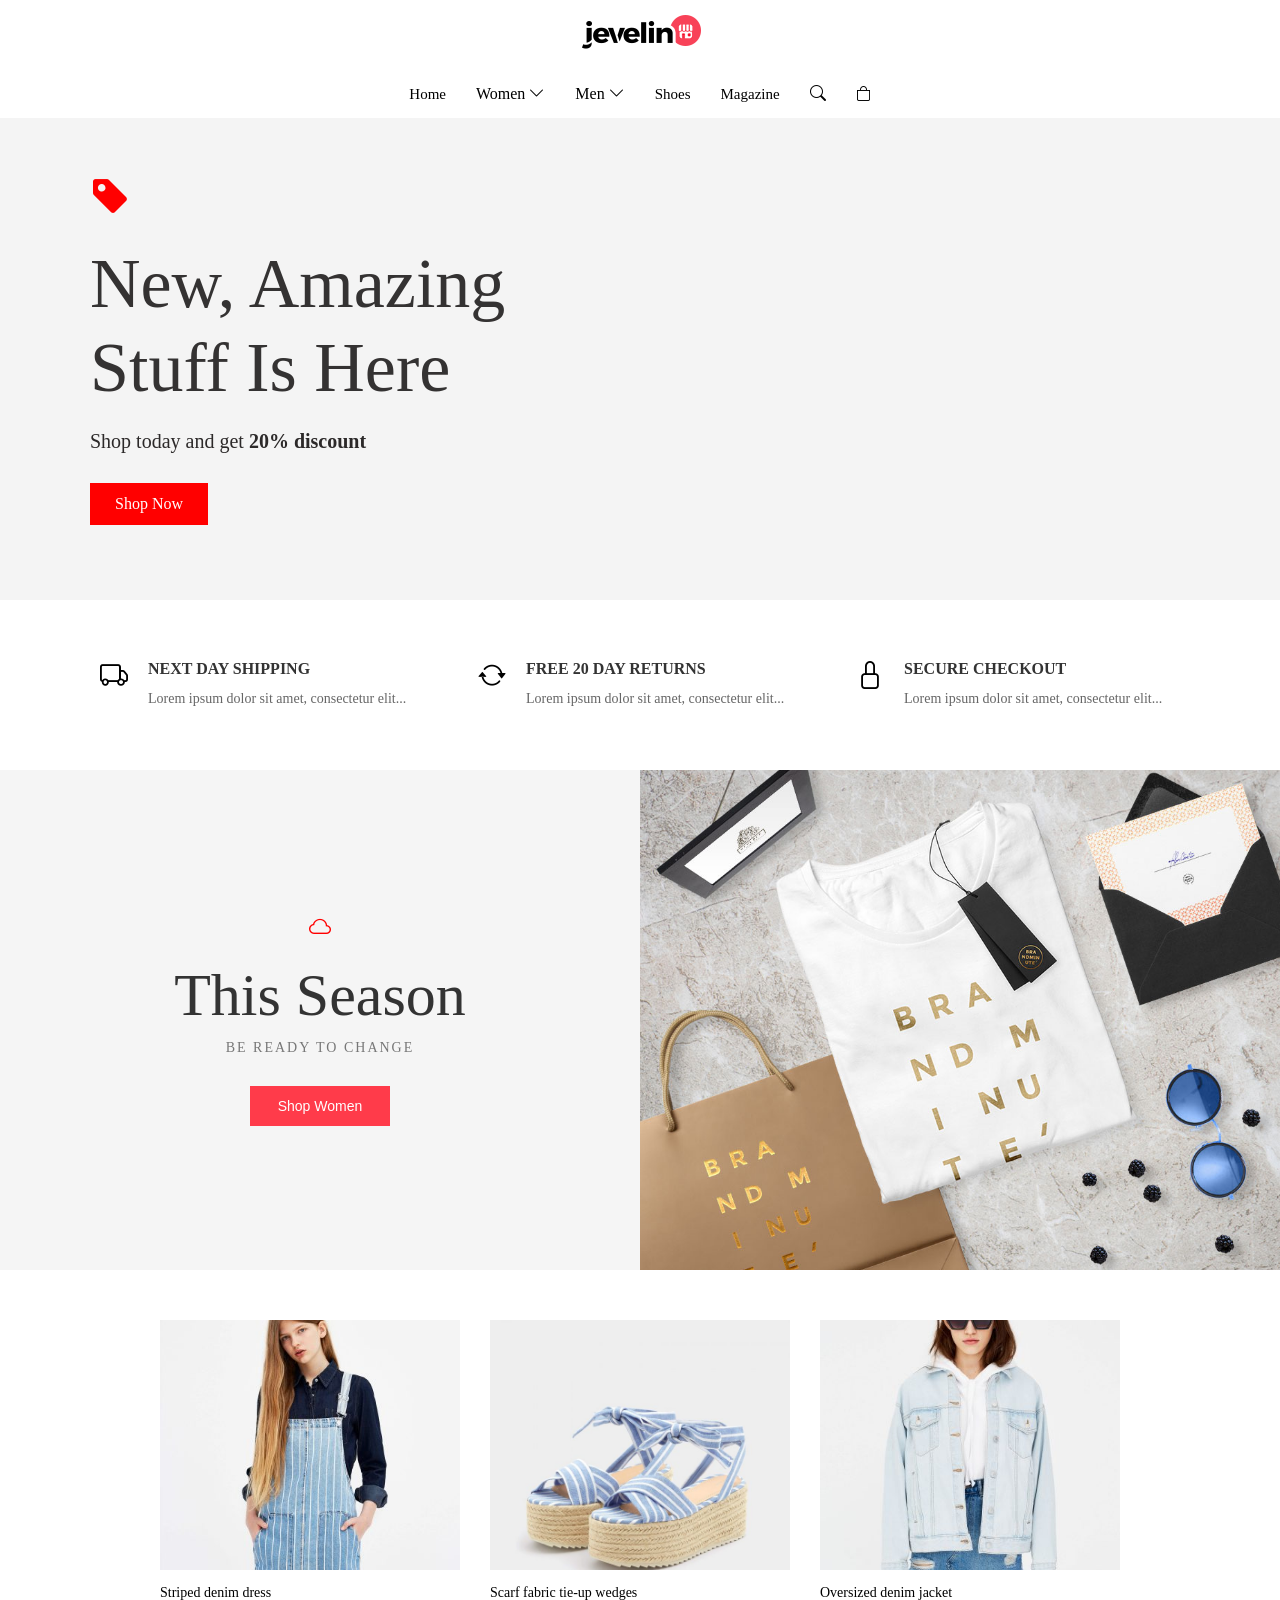
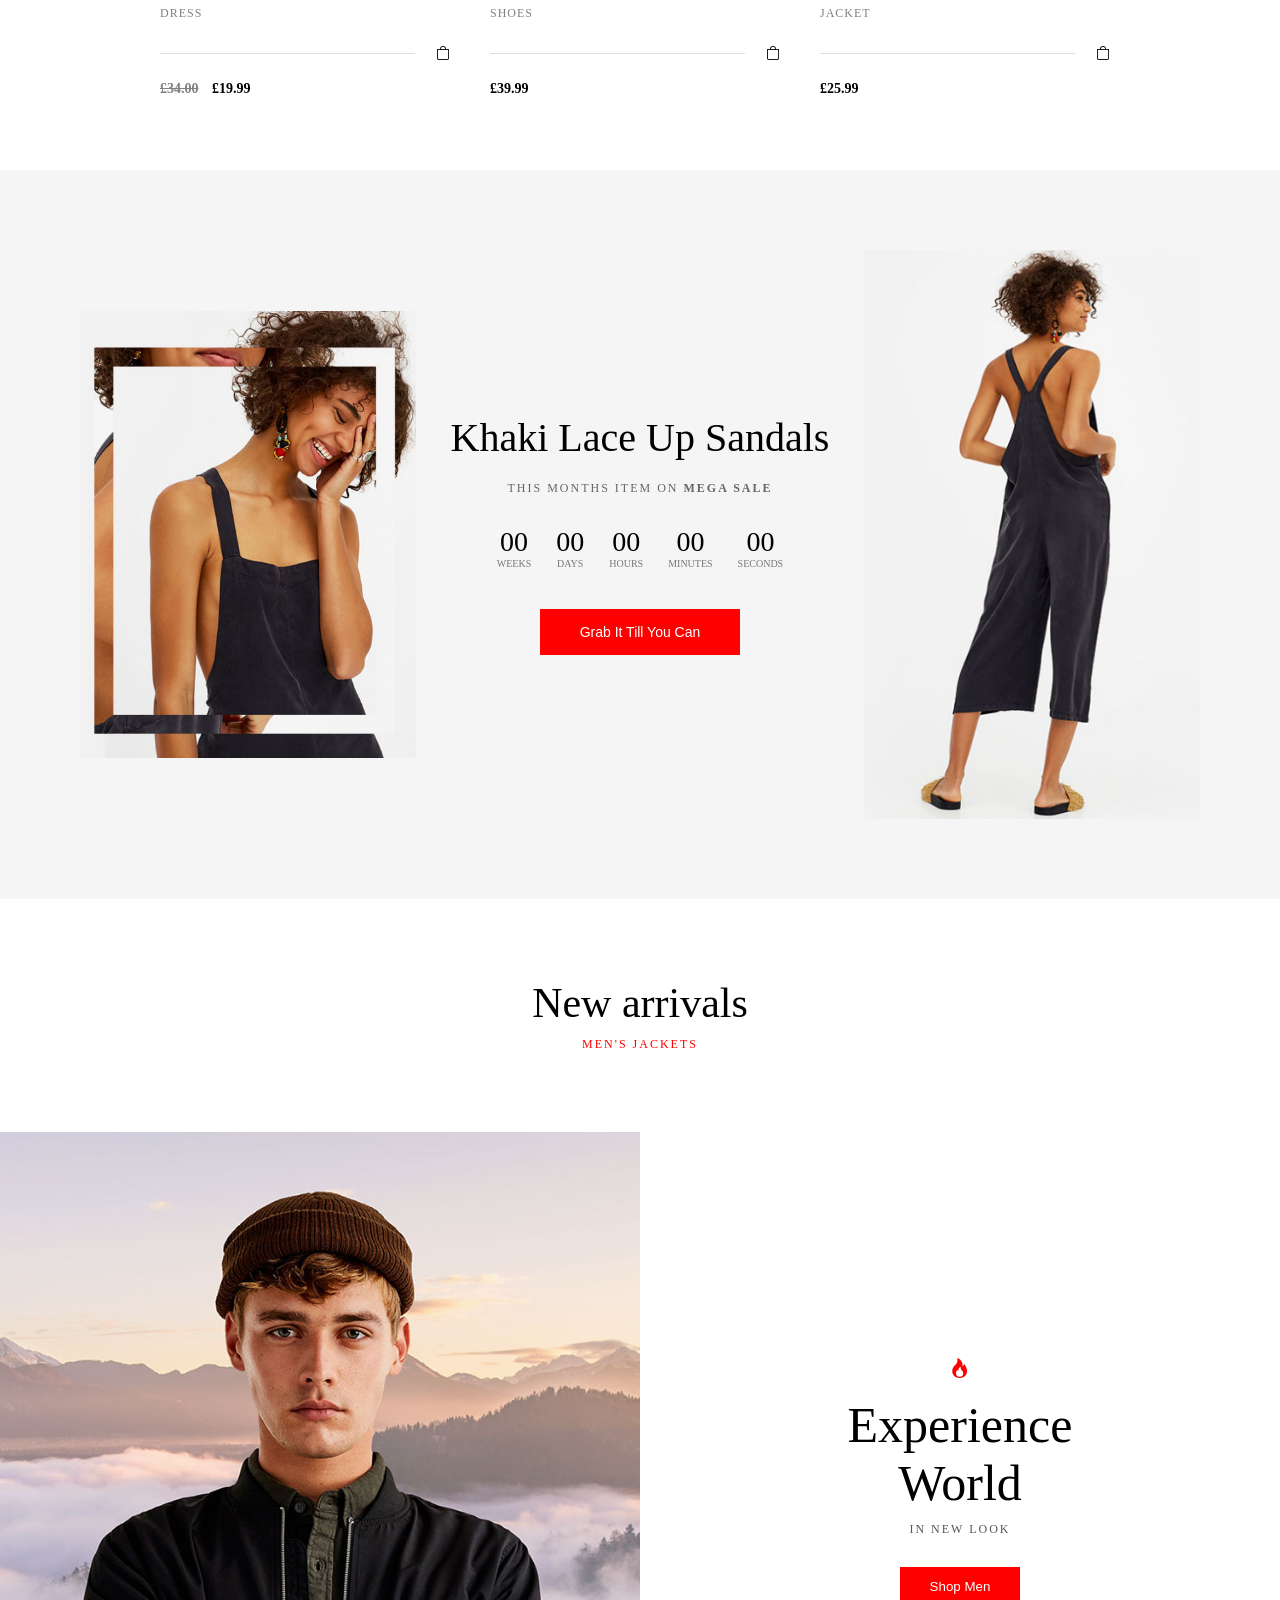
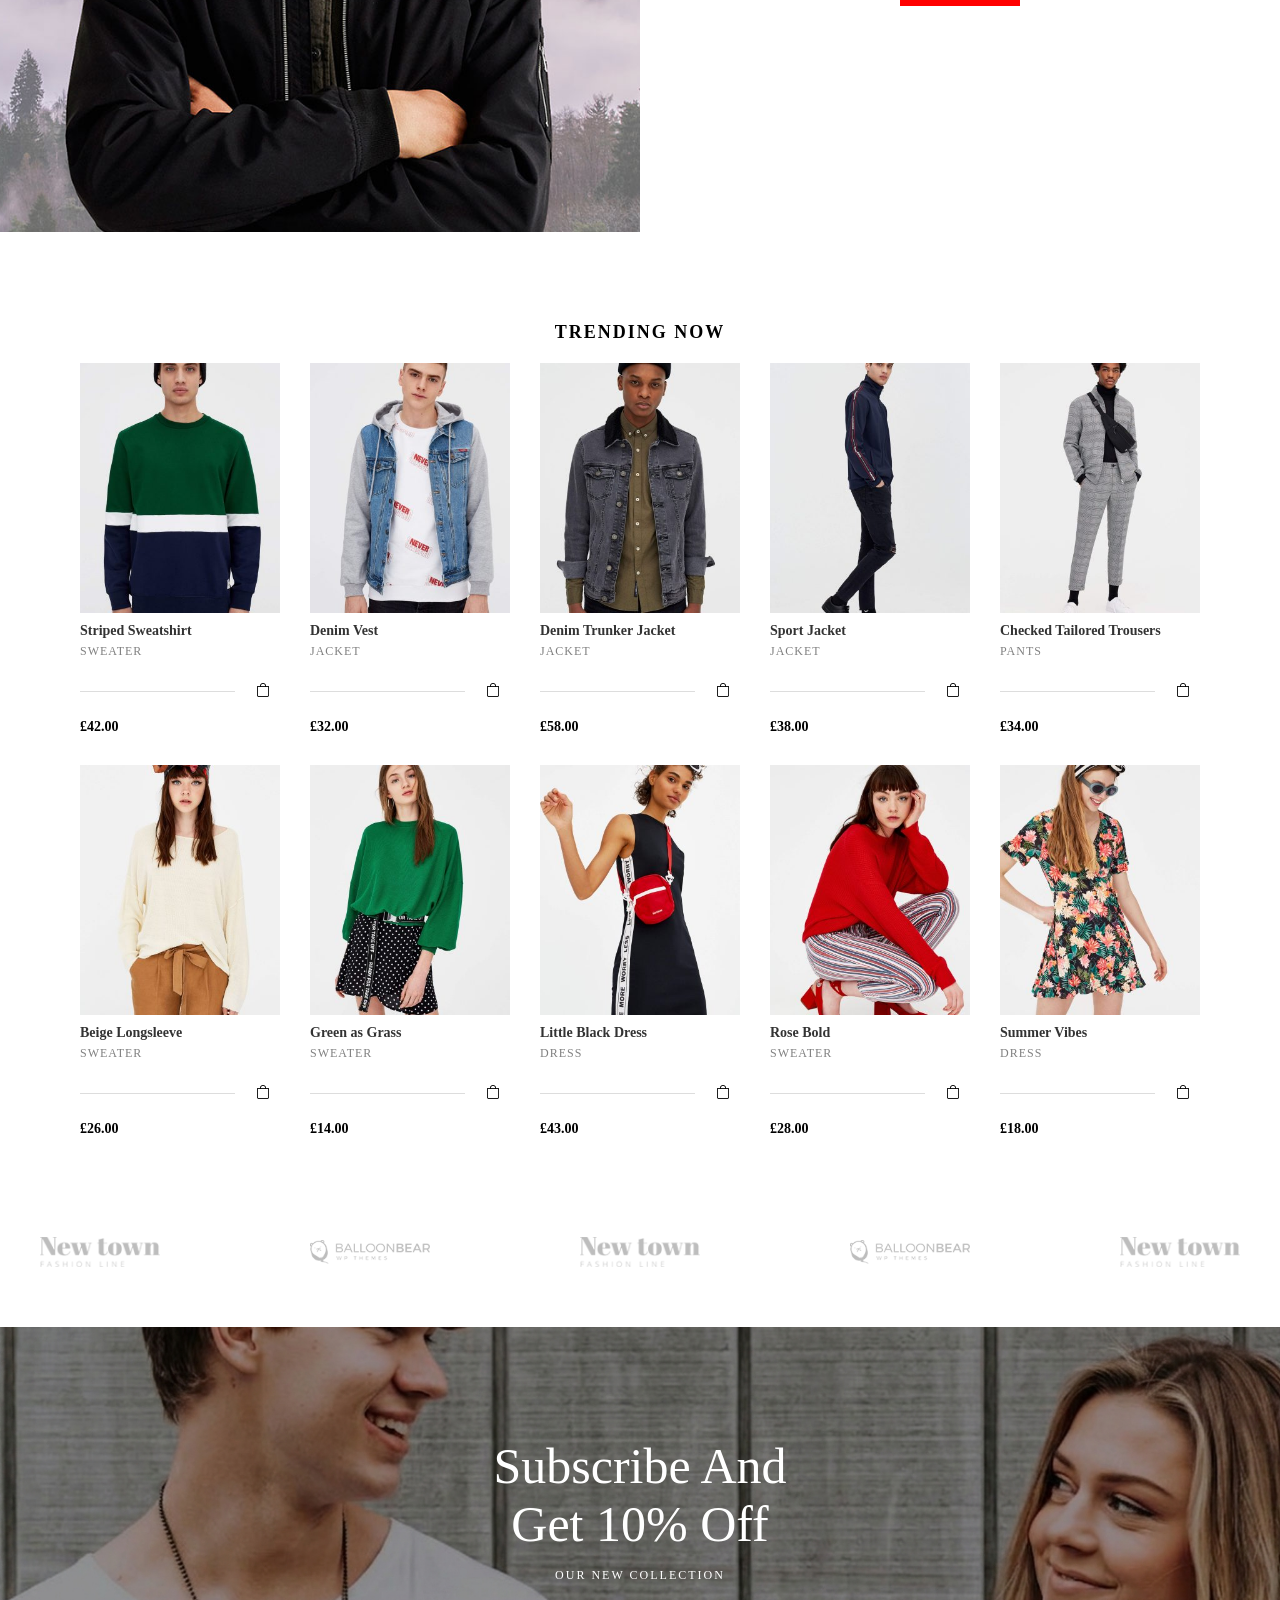
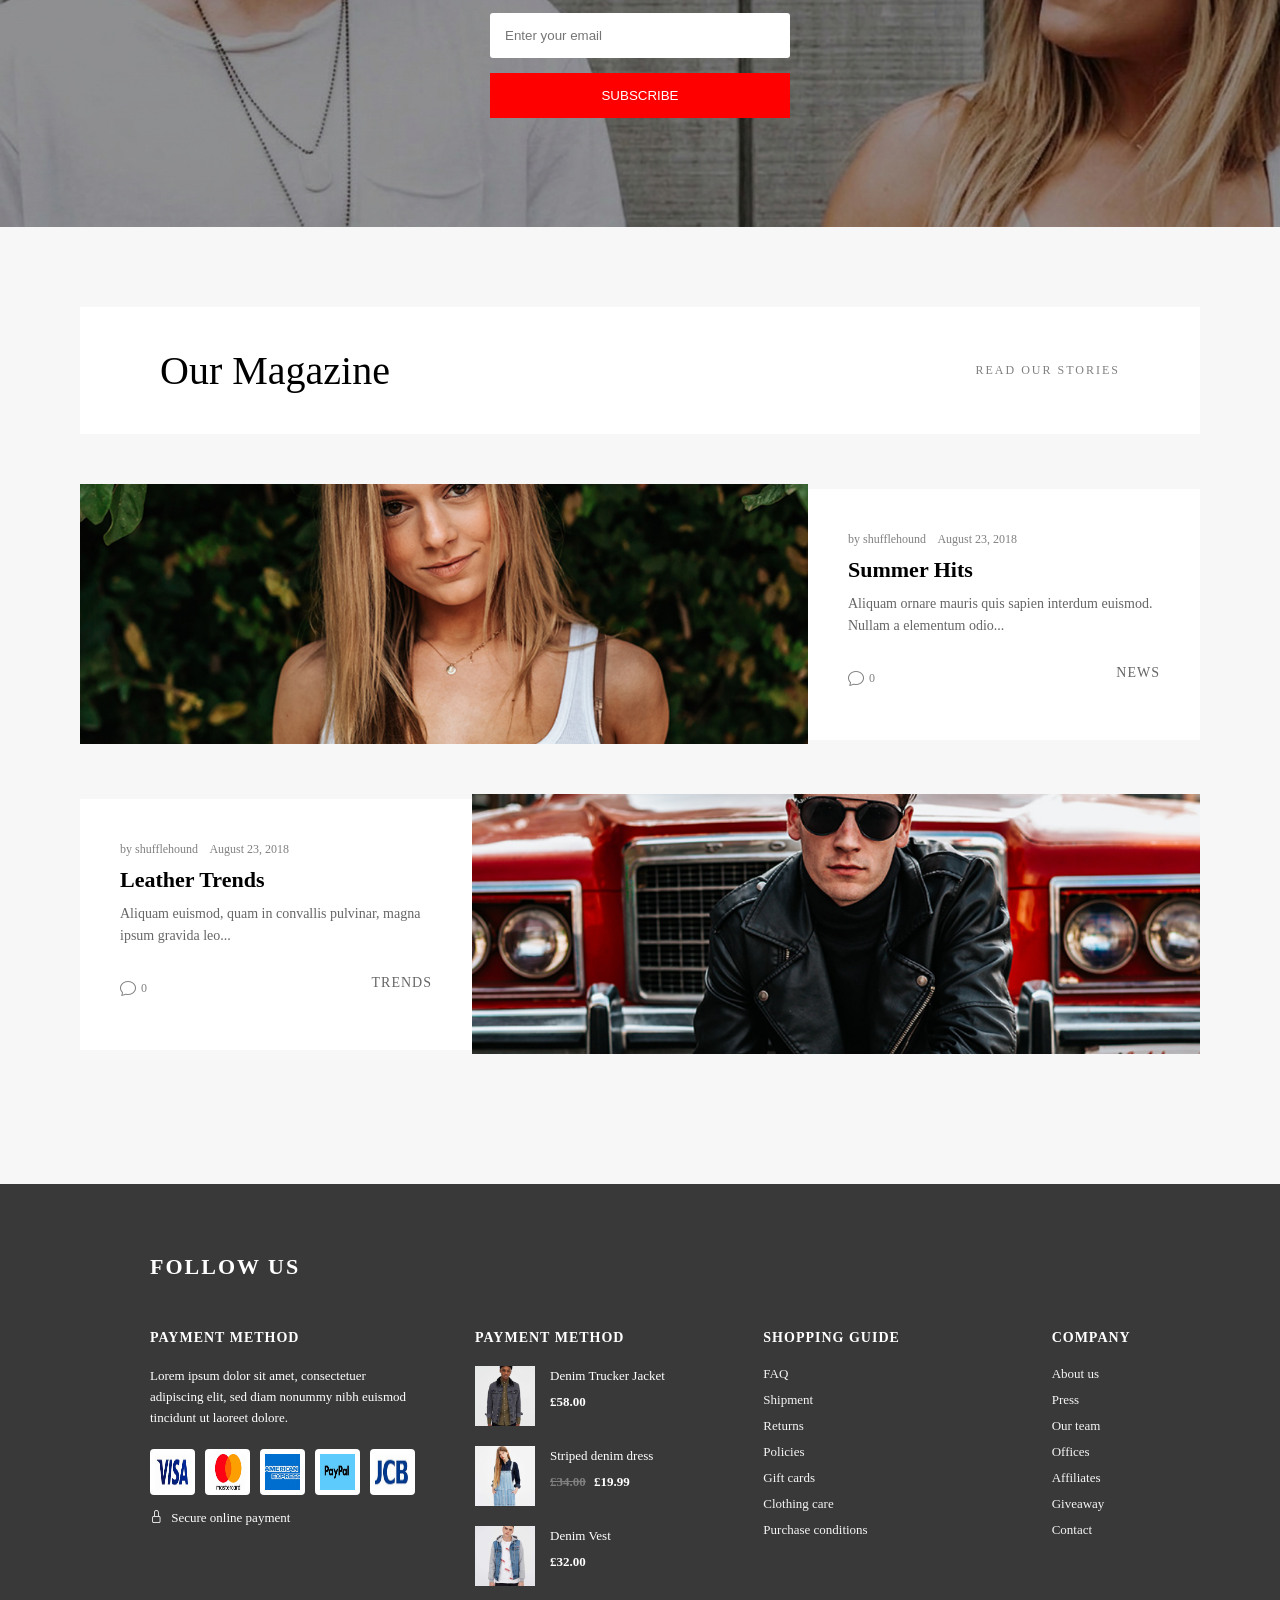
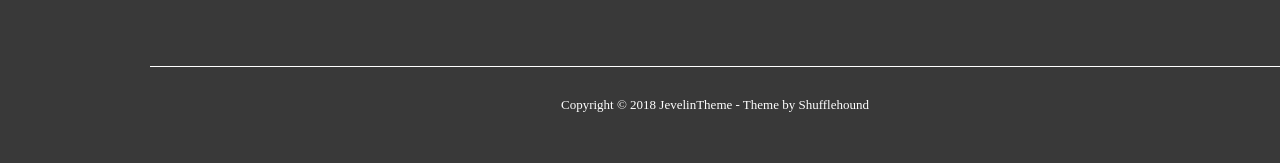
<file: index.html>
<!DOCTYPE html>
<html lang="en">
<head>
    <meta charset="UTF-8">
    <meta name="viewport" content="width=device-width, initial-scale=1.0">
    <title>Likith_Fashion_eCommerce</title>
    <link rel="stylesheet" href="./style.css">
    <link rel="stylesheet" href="https://cdn.jsdelivr.net/npm/bootstrap-icons@1.13.1/font/bootstrap-icons.min.css">
</head>
<body>

    <div class="logo">
    <img src="./images/Jevelin Theme Fashion Shop Demo – Just another Jevelin WordPress Theme site_files/logo.png" alt="logo">
    </div>
    <div class="container">

    <input type="checkbox" id="menu-toggle">
    <label for="menu-toggle" class="menu-icon">
        <i class="bi bi-list"></i>
    </label>

    <div class="nav-links">

        <a href="./index.html" class="nav-link">Home</a>

        <div class="nav-item">
            Women <i class="bi bi-chevron-down"></i>
            <div class="dropdown">
                <a href="./women-dress.html">Dress</a>
                <a href="./women-jacket.html">Jacket</a>
                <a href="./women-sweater.html">Sweater</a>
            </div>
        </div>

        <div class="nav-item">
            Men <i class="bi bi-chevron-down"></i>
            <div class="dropdown">
                <a href="./men-sweater.html">Sweater</a>
                <a href="./men-jacket.html">Jacket</a>
                <a href="./men-pants.html">Pants</a>
            </div>
        </div>

        <div class="nav-item"><a href="./shoes.html">Shoes</a></div>
        <div class="nav-item"><a href="./magazine.html">Magazine</a></div>

        <div class="class-class6">
            <i class="bi bi-search"></i>
        </div>

        <div class="nav-item">
            <a href="./cart.html"><i class="bi bi-bag"></i></a>
        </div>

    </div>
    </div>
<!--------------------------------------------------------------->
    <div class="hero">

        <div class="hero-left">
            <div class="tag-icon">
                <i class="bi bi-tag-fill"></i>
            </div>
            <div class="hero-title">
                New, Amazing <br> Stuff Is Here
            </div>
            <div class="hero-subtext">
                Shop today and get <b>20% discount</b>
            </div>
            <div class="hero-button">
                Shop Now
            </div>
        </div>

        <div class="hero-right">

            <!-- SLIDE 1 -->
            <div class="slide">
                <div class="frame">
                    <img src="./images/Jevelin Theme Fashion Shop Demo – Just another Jevelin WordPress Theme site_files/5559331632_2_3_1.png" alt="">
                    <img src="./images/Jevelin Theme Fashion Shop Demo – Just another Jevelin WordPress Theme site_files/Layer-5092.png" class="img">
                </div>
            </div>

            <!-- SLIDE 2 -->
            <div class="slide">
                <div class="frame">
                    <img src="./images/Jevelin Theme Fashion Shop Demo – Just another Jevelin WordPress Theme site_files/5559325500_2_1_1.png" alt="">
                    <img src="./images/Jevelin Theme Fashion Shop Demo – Just another Jevelin WordPress Theme site_files/Layer-795.png" class="img">
                </div>
            </div>

            <!-- SLIDE 3 -->
            <div class="slide">
                <div class="frame">
                    <img src="./images/Jevelin Theme Fashion Shop Demo – Just another Jevelin WordPress Theme site_files/5559315711_2_5_1.png" alt="">
                    <img src="./images/Jevelin Theme Fashion Shop Demo – Just another Jevelin WordPress Theme site_files/Layer-807.png" class="img">
                </div>
            </div>
        </div>

    </div>
<!--------------------------------------------------------------->
    <div class="features">
  
        <div class="feature-box">
            <i class="bi bi-truck"></i>
            <div class="feature-text">
                <h3>NEXT DAY SHIPPING</h3>
                <p>Lorem ipsum dolor sit amet, consectetur elit...</p>
            </div>
        </div>

        <div class="feature-box">
            <i class="bi bi-arrow-repeat"></i>
            <div class="feature-text">
                <h3>FREE 20 DAY RETURNS</h3>
                <p>Lorem ipsum dolor sit amet, consectetur elit...</p>
            </div>
        </div>

        <div class="feature-box">
            <i class="bi bi-lock"></i>
            <div class="feature-text">
                <h3>SECURE CHECKOUT</h3>
                <p>Lorem ipsum dolor sit amet, consectetur elit...</p>
            </div>
        </div>

    </div>
<!--------------------------------------------------------------->
    <div class="season">

        <div class="season-left">
            <div class="icon">
                <i class="bi bi-cloud"></i>
            </div>
            <h1>This Season</h1>
            <p>BE READY TO CHANGE</p>
            <button>Shop Women</button>
        </div>

        <div class="season-right">
            <div class="slider">
                <img src="./images/Jevelin Theme Fashion Shop Demo – Just another Jevelin WordPress Theme site_files/1.jpg" class="slide-img">
                <img src="./images/Jevelin Theme Fashion Shop Demo – Just another Jevelin WordPress Theme site_files/2.jpg" class="slide-img">
            </div>
        </div>

    </div>
<!--------------------------------------------------------------->
    <!--PRODUCTS-->
    <div class="products-index">
        <div class="product">

            <div class="product-img">
                <img src="./images/Jevelin Theme Fashion Shop Demo – Just another Jevelin WordPress Theme site_files/5391345406_2_1_1-1-400x400.jpg" class="img-front">
                <img src="./images/Jevelin Theme Fashion Shop Demo – Just another Jevelin WordPress Theme site_files/5391345406_2_2_1-1-660x660.jpg" class="img-hover">
            </div>

            <p class="title">Striped denim dress</p>
            <p class="category">DRESS</p>

            <div class="divider-row">
                <div class="line"></div>
                <div class="cart"><i class="bi bi-bag"></i></div>
            </div>

            <div class="price">
                <span class="old">£34.00</span>
                <span class="new">£19.99</span>
            </div>

        </div>

        <div class="product">

            <div class="product-img">
                <img src="./images/Jevelin Theme Fashion Shop Demo – Just another Jevelin WordPress Theme site_files/1512311009_2_2_1-1-660x660.jpg" class="img-front">
                <img src="./images/Jevelin Theme Fashion Shop Demo – Just another Jevelin WordPress Theme site_files/1512311009_2_5_1-1-400x400.jpg" class="img-hover">
            </div>

            <p class="title">Scarf fabric tie-up wedges</p>
            <p class="category">SHOES</p>

            <div class="divider-row">
                <div class="line"></div>
                <div class="cart"><i class="bi bi-bag"></i></div>
            </div>

            <div class="price">
                <!-- <span class="old">£34.00</span> -->
                <span class="new">£39.99</span>
            </div>

        </div>

        <div class="product">

            <div class="product-img">
                <img src="./images/Jevelin Theme Fashion Shop Demo – Just another Jevelin WordPress Theme site_files/9711314406_2_1_1-1-400x400.jpg" class="img-front">
                <img src="./images/Jevelin Theme Fashion Shop Demo – Just another Jevelin WordPress Theme site_files/9711314406_2_4_1-1-660x660.jpg" class="img-hover">
            </div>

            <p class="title">Oversized denim jacket</p>
            <p class="category">JACKET</p>

            <div class="divider-row">
                <div class="line"></div>
                <div class="cart">
                    <i class="bi bi-bag"></i>
                </div>
            </div>

        <div class="price">
            <!-- <span class="old">£34.00</span> -->
            <span class="new">£25.99</span>
        </div>

        </div>

    </div>

<!--------------------------------------------------------------->
    <!--SALE-SECTION-->
    <div class="sale-section">

    <div class="sale-left">
        <div class="frame"></div>
        <img src="./images/Jevelin Theme Fashion Shop Demo – Just another Jevelin WordPress Theme site_files/Screenshot 2026-04-14 163624.png" alt="">
    </div>

    <div class="sale-center">
        <h2>Khaki Lace Up Sandals</h2>

        <p class="sub">
            THIS MONTHS ITEM ON <b>MEGA SALE</b>
        </p>

        <div class="timer">
            <div><span>00</span><p>WEEKS</p></div>
            <div><span>00</span><p>DAYS</p></div>
            <div><span>00</span><p>HOURS</p></div>
            <div><span>00</span><p>MINUTES</p></div>
            <div><span>00</span><p>SECONDS</p></div>
        </div>

        <button>Grab It Till You Can</button>
    </div>

    <div class="sale-right">
        <img src="./images/Jevelin Theme Fashion Shop Demo – Just another Jevelin WordPress Theme site_files/Screenshot 2026-04-14 163639.png" alt="">
    </div>

    </div>


<!--------------------------------------------------------------->
    <div class="arrivals-header">
        <h2>New arrivals</h2>
        <p>MEN'S JACKETS</p>
    </div>
<!--------------------------------------------------------------->
    <div class="experience">

    <!-- LEFT IMAGE -->
        <div class="exp-left">
            <img src="./images/Jevelin Theme Fashion Shop Demo – Just another Jevelin WordPress Theme site_files/Layer-512.jpg" class="img-front">
            <img src="./images/Jevelin Theme Fashion Shop Demo – Just another Jevelin WordPress Theme site_files/Layer-5131.jpg" class="img-hover">
        </div>

    <!-- RIGHT CONTENT -->
        <div class="exp-right">
            <div class="icon">
                <i class="bi bi-fire"></i>
            </div>

            <h2>Experience<br>World</h2>

            <p>IN NEW LOOK</p>

            <button>Shop Men</button>
        </div>

    </div>
<!--------------------------------------------------------------->
    <h2 class="section-title">TRENDING NOW</h2>
    <div class="products-section">
<!--1-->
        <div class="product-card">

            <div class="product-img">
                <img src="./images/Jevelin Theme Fashion Shop Demo – Just another Jevelin WordPress Theme site_files/5593559500_2_5_1-400x400.jpg" class="img-front">
                <img src="./images/Jevelin Theme Fashion Shop Demo – Just another Jevelin WordPress Theme site_files/5593559500_2_4_1-660x660.jpg" class="img-hover">
            </div>

            <h4>Striped Sweatshirt</h4>
            <p class="category">SWEATER</p>

    <!-- LINE + CART -->
            <div class="product-bottom">
                <div class="line"></div>
                <div class="cart">
                <i class="bi bi-bag"></i>
                </div>
            </div>

    <!-- PRICE -->
            <div class="price">£42.00</div>

        </div>
<!--2-->
        <div class="product-card">

    <!-- IMAGE BOX -->
            <div class="product-img">
                <img src="./images/Jevelin Theme Fashion Shop Demo – Just another Jevelin WordPress Theme site_files/5713501400_2_5_1-400x400.jpg" class="img-front">
                <img src="./images/Jevelin Theme Fashion Shop Demo – Just another Jevelin WordPress Theme site_files/5713501400_2_1_1-660x660.jpg" class="img-hover">
            </div>

    <!-- TEXT -->
            <h4>Denim Vest</h4>
            <p class="category">JACKET</p>

    <!-- LINE + CART -->
            <div class="product-bottom">
                <div class="line"></div>
                <div class="cart">
                    <i class="bi bi-bag"></i>
                </div>
            </div>

    <!-- PRICE -->
            <div class="price">£32.00</div>

        </div>
<!--3-->
        <div class="product-card">

    <!-- IMAGE BOX -->
            <div class="product-img">
                <img src="./images/Jevelin Theme Fashion Shop Demo – Just another Jevelin WordPress Theme site_files/5711515833_2_1_1-400x400.jpg" class="img-front">
                <img src="./images/Jevelin Theme Fashion Shop Demo – Just another Jevelin WordPress Theme site_files/5711515833_2_4_1-660x660.jpg" class="img-hover">
            </div>

    <!-- TEXT -->
            <h4>Denim Trunker Jacket</h4>
            <p class="category">JACKET</p>

    <!-- LINE + CART -->
            <div class="product-bottom">
                <div class="line"></div>
                <div class="cart">
                    <i class="bi bi-bag"></i>
                </div>
            </div>

    <!-- PRICE -->
            <div class="price">£58.00</div>

        </div>
<!--4-->
        <div class="product-card">

    <!-- IMAGE BOX -->
            <div class="product-img">
                <img src="./images/Jevelin Theme Fashion Shop Demo – Just another Jevelin WordPress Theme site_files/5688547800_2_1_1-400x400.jpg" class="img-front">
                <img src="./images/Jevelin Theme Fashion Shop Demo – Just another Jevelin WordPress Theme site_files/5688547800_2_4_1-660x660.jpg" class="img-hover">
            </div>

    <!-- TEXT -->
            <h4>Sport Jacket</h4>
            <p class="category">JACKET</p>

    <!-- LINE + CART -->
            <div class="product-bottom">
                <div class="line"></div>
                <div class="cart">
                    <i class="bi bi-bag"></i>
                </div>
            </div>

    <!-- PRICE -->
            <div class="price">£38.00</div>

        </div>
<!--5-->
        <div class="product-card">

    <!-- IMAGE BOX -->
            <div class="product-img">
                <img src="./images/Jevelin Theme Fashion Shop Demo – Just another Jevelin WordPress Theme site_files/5680505811_2_1_1-400x400.jpg" class="img-front">
                <img src="./images/Jevelin Theme Fashion Shop Demo – Just another Jevelin WordPress Theme site_files/5680505811_2_4_1-660x660.jpg" class="img-hover">
            </div>

    <!-- TEXT -->
            <h4>Checked Tailored Trousers</h4>
            <p class="category">PANTS</p>

    <!-- LINE + CART -->
            <div class="product-bottom">
                <div class="line"></div>
                <div class="cart">
            <i class="bi bi-bag"></i>
                </div>
            </div>

    <!-- PRICE -->
            <div class="price">£34.00</div>

        </div>
<!--6-->
        <div class="product-card">

    <!-- IMAGE BOX -->
            <div class="product-img">
                <img src="./images/Jevelin Theme Fashion Shop Demo – Just another Jevelin WordPress Theme site_files/5559315711_2_5_1-400x400.jpg" class="img-front">
                <img src="./images/Jevelin Theme Fashion Shop Demo – Just another Jevelin WordPress Theme site_files/5559315711_2_4_1-660x660.jpg" class="img-hover">
            </div>

    <!-- TEXT -->
            <h4>Beige Longsleeve</h4>
            <p class="category">SWEATER</p>

    <!-- LINE + CART -->
            <div class="product-bottom">
                <div class="line"></div>
                <div class="cart">
                    <i class="bi bi-bag"></i>
                </div>
            </div>

    <!-- PRICE -->
            <div class="price">£26.00</div>

        </div>
<!--7-->
        <div class="product-card">

    <!-- IMAGE BOX -->
            <div class="product-img">
                <img src="./images/Jevelin Theme Fashion Shop Demo – Just another Jevelin WordPress Theme site_files/5559325500_2_5_1-400x400.jpg" class="img-front">
                <img src="./images/Jevelin Theme Fashion Shop Demo – Just another Jevelin WordPress Theme site_files/5559325500_2_4_1-660x660.jpg" class="img-hover">
            </div>

    <!-- TEXT -->
            <h4>Green as Grass</h4>
            <p class="category">SWEATER</p>

    <!-- LINE + CART -->
            <div class="product-bottom">
                <div class="line"></div>
                <div class="cart">
                    <i class="bi bi-bag"></i>
                </div>
            </div>

    <!-- PRICE -->
            <div class="price">£14.00</div>

        </div>
<!--8-->
        <div class="product-card">

    <!-- IMAGE BOX -->
            <div class="product-img">
                <img src="./images/Jevelin Theme Fashion Shop Demo – Just another Jevelin WordPress Theme site_files/9393313800_2_2_1-400x400.jpg" class="img-front">
                <img src="./images/Jevelin Theme Fashion Shop Demo – Just another Jevelin WordPress Theme site_files/9393313800_2_4_1-660x660.jpg" class="img-hover">
            </div>

    <!-- TEXT -->
            <h4>Little Black Dress</h4>
            <p class="category">DRESS</p>

    <!-- LINE + CART -->
            <div class="product-bottom">
                <div class="line"></div>
                <div class="cart">
                    <i class="bi bi-bag"></i>
                </div>
            </div>

    <!-- PRICE -->
            <div class="price">£43.00</div>

        </div>
<!--9-->
        <div class="product-card">

    <!-- IMAGE BOX -->
            <div class="product-img">
                <img src="./images/Jevelin Theme Fashion Shop Demo – Just another Jevelin WordPress Theme site_files/5559331632_2_1_1-400x400.jpg" class="img-front">
                <img src="./images/Jevelin Theme Fashion Shop Demo – Just another Jevelin WordPress Theme site_files/5559331632_2_5_1-660x660.jpg" class="img-hover">
            </div>

    <!-- TEXT -->
            <h4>Rose Bold</h4>
            <p class="category">SWEATER</p>

    <!-- LINE + CART -->
            <div class="product-bottom">
                <div class="line"></div>
                <div class="cart">
                    <i class="bi bi-bag"></i>
                </div>
            </div>

    <!-- PRICE -->
            <div class="price">£28.00</div>

        </div>
<!--10-->
        <div class="product-card">

    <!-- IMAGE BOX -->
            <div class="product-img">
                <img src="./images/Jevelin Theme Fashion Shop Demo – Just another Jevelin WordPress Theme site_files/5393319800_2_2_1-400x400.jpg" class="img-front">
                <img src="./images/Jevelin Theme Fashion Shop Demo – Just another Jevelin WordPress Theme site_files/5393319800_2_4_1-660x660.jpg" class="img-hover">
            </div>

    <!-- TEXT -->
            <h4>Summer Vibes</h4>
            <p class="category">DRESS</p>

    <!-- LINE + CART -->
            <div class="product-bottom">
                <div class="line"></div>
                <div class="cart">
                    <i class="bi bi-bag"></i>
                </div>
            </div>

    <!-- PRICE -->
            <div class="price">£18.00</div>

        </div>

    </div>
<!------------------------------------------------------------------>
<!--Brand Section-->
    <div class="brands">
        <img src="./images/Jevelin Theme Fashion Shop Demo – Just another Jevelin WordPress Theme site_files/fashion-line-copy.png" alt="">
        <img src="./images/Jevelin Theme Fashion Shop Demo – Just another Jevelin WordPress Theme site_files/dealine-logo-6.png" alt="">
        <img src="./images/Jevelin Theme Fashion Shop Demo – Just another Jevelin WordPress Theme site_files/fashion-line-copy.png" alt="">
        <img src="./images/Jevelin Theme Fashion Shop Demo – Just another Jevelin WordPress Theme site_files/dealine-logo-6.png" alt="">
        <img src="./images/Jevelin Theme Fashion Shop Demo – Just another Jevelin WordPress Theme site_files/fashion-line-copy.png" alt="">
    </div>
<!--------------------------------------------------------------------->
    <div class="subscribe-section">

        <img class="bg-img" src="./images/Jevelin Theme Fashion Shop Demo – Just another Jevelin WordPress Theme site_files/Gemini_Generated_Image_pog6xvpog6xvpog6.png">

        <div class="overlay"></div>

        <div class="subscribe-content">
            <h1>Subscribe And <br> Get 10% Off</h1>
            <p>OUR NEW COLLECTION</p>

            <input type="email" placeholder="Enter your email">
            <button>SUBSCRIBE</button>
        </div>

    </div>
<!----------------------------------------------------------------------->
    <div class="magazine">

    <!-- HEADER -->
        <div class="mag-header">
            <h2>Our Magazine</h2>
            <p>READ OUR STORIES</p>
        </div>

    <!-- ROW 1 -->
    <div class="mag-row">

        <!-- IMAGE -->
        <div class="mag-img">
            <img src="./images/Jevelin Theme Fashion Shop Demo – Just another Jevelin WordPress Theme site_files/Screenshot 2026-04-14 234045.png" alt="">
        </div>

        <!-- CONTENT -->
        <div class="mag-content">
            <span>by shufflehound &nbsp;&nbsp; August 23, 2018</span>
            <h3>Summer Hits</h3>
            <p>
                Aliquam ornare mauris quis sapien interdum euismod.
                Nullam a elementum odio...
            </p>

            <div class="mag-footer">
                <div class="comment-box">
                    <i class="bi bi-chat"></i>
                    <span>0</span>
                </div>
                <p class="category">NEWS</p>
            </div>
        </div>

    </div>

    <!-- ROW 2 (REVERSED) -->
    <div class="mag-row reverse">

        <!-- IMAGE -->
        <div class="mag-img">
            <img src="./images/Jevelin Theme Fashion Shop Demo – Just another Jevelin WordPress Theme site_files/Screenshot 2026-04-14 234115.png" alt="">
        </div>

        <!-- CONTENT -->
        <div class="mag-content">
            <span>by shufflehound &nbsp;&nbsp; August 23, 2018</span>
            <h3>Leather Trends</h3>
            <p>
                Aliquam euismod, quam in convallis pulvinar,
                magna ipsum gravida leo...
            </p>

            <div class="mag-footer">
                <div class="comment-box">
                    <i class="bi bi-chat"></i>
                    <span>0</span>
                </div>
                <p class="category">TRENDS</p>
            </div>
        </div>

    </div>

</div>
<!----------------------------------------------------------------->
<footer class="footer">

    <h2 class="follow-title">FOLLOW US</h2>

    <div class="footer-container">

        <!-- COLUMN 1 -->
        <div class="footer-col">
            <h3>PAYMENT METHOD</h3>
            <p>
                Lorem ipsum dolor sit amet, consectetuer adipiscing elit,
                sed diam nonummy nibh euismod tincidunt ut laoreet dolore.
            </p>

            <div class="payment-icons">
                <img src="./images/Jevelin Theme Fashion Shop Demo – Just another Jevelin WordPress Theme site_files/VISA.jpeg">
                <img src="./images/Jevelin Theme Fashion Shop Demo – Just another Jevelin WordPress Theme site_files/MASTER_CARD.jpeg">
                <img src="./images/Jevelin Theme Fashion Shop Demo – Just another Jevelin WordPress Theme site_files/AMERICAN_EXPRESS.jpeg">
                <img src="./images/Jevelin Theme Fashion Shop Demo – Just another Jevelin WordPress Theme site_files/PAYPAL.jpeg">
                <img src="./images/Jevelin Theme Fashion Shop Demo – Just another Jevelin WordPress Theme site_files/JCB.jpeg">
            </div>

            <div class="secure">
                <i class="bi bi-lock"></i> Secure online payment
            </div>
        </div>

        <!-- COLUMN 2 -->
        <div class="footer-col">
            <h3>PAYMENT METHOD</h3>

            <div class="mini-product">
                <img src="./images/Jevelin Theme Fashion Shop Demo – Just another Jevelin WordPress Theme site_files/5711515833_2_1_1-400x400.jpg">
                <div>
                    <p>Denim Trucker Jacket</p>
                    <span>£58.00</span>
                </div>
            </div>

            <div class="mini-product">
                <img src="./images/Jevelin Theme Fashion Shop Demo – Just another Jevelin WordPress Theme site_files/5391345406_2_1_1-1-400x400.jpg">
                <div>
                    <p>Striped denim dress</p>
                    <span><del>£34.00</del> £19.99</span>
                </div>
            </div>

            <div class="mini-product">
                <img src="./images/Jevelin Theme Fashion Shop Demo – Just another Jevelin WordPress Theme site_files/5713501400_2_5_1-400x400.jpg">
                <div>
                    <p>Denim Vest</p>
                    <span>£32.00</span>
                </div>
            </div>

        </div>

        <!-- COLUMN 3 -->
        <div class="footer-col">
            <h3>SHOPPING GUIDE</h3>
            <ul>
                <li>FAQ</li>
                <li>Shipment</li>
                <li>Returns</li>
                <li>Policies</li>
                <li>Gift cards</li>
                <li>Clothing care</li>
                <li>Purchase conditions</li>
            </ul>
        </div>

        <!-- COLUMN 4 -->
        <div class="footer-col">
            <h3>COMPANY</h3>
            <ul>
                <li>About us</li>
                <li>Press</li>
                <li>Our team</li>
                <li>Offices</li>
                <li>Affiliates</li>
                <li>Giveaway</li>
                <li>Contact</li>
            </ul>
        </div>

    </div>

    <div class="footer-bottom">
        Copyright © 2018 JevelinTheme - Theme by Shufflehound
    </div>

</footer>

</body>
</html>
</file>
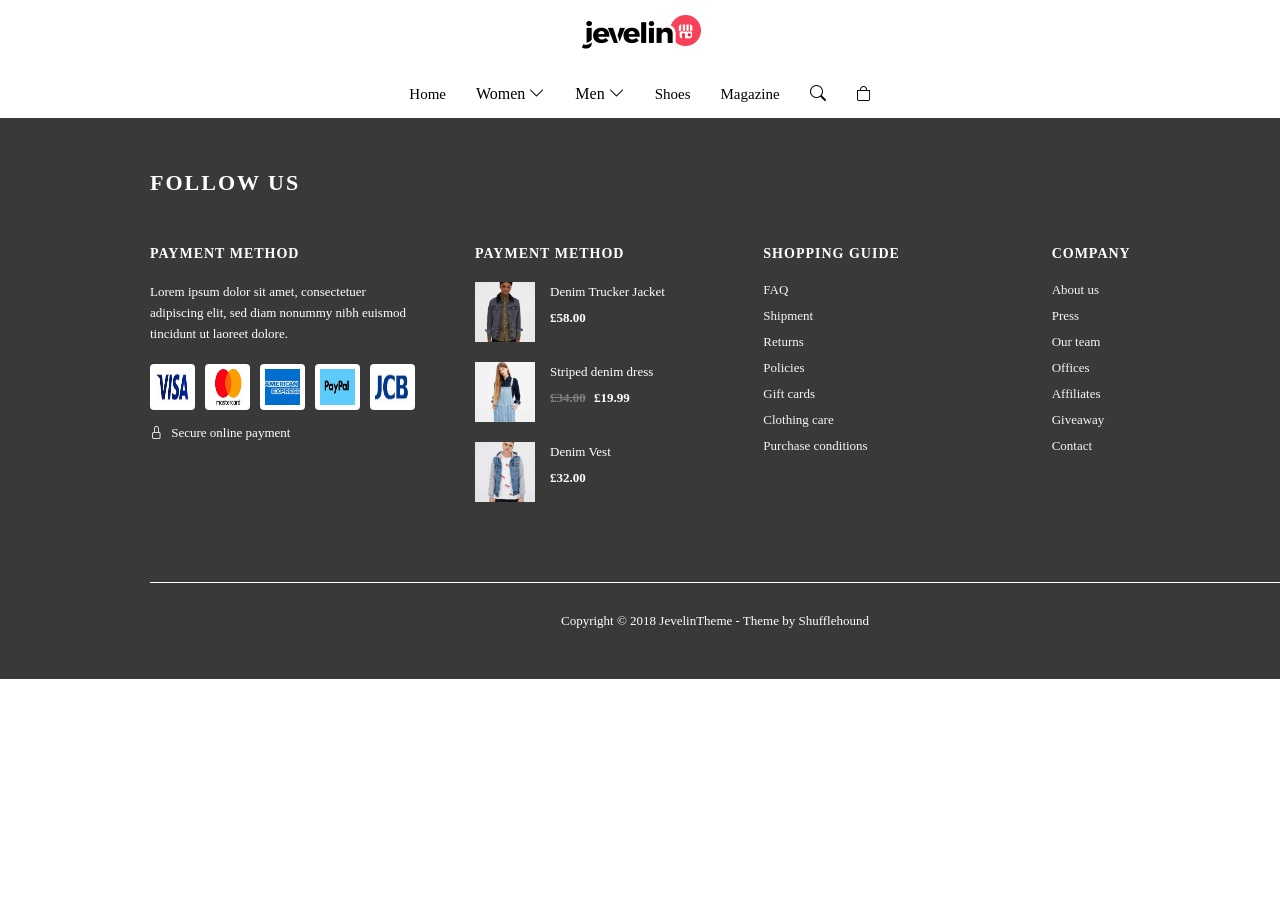
<file: cart.html>
<!DOCTYPE html>
<html lang="en">
<head>
    <meta charset="UTF-8">
    <meta name="viewport" content="width=device-width, initial-scale=1.0">
    <title>Document</title>
    <link rel="stylesheet" href="./style.css">
    <link rel="stylesheet" href="https://cdn.jsdelivr.net/npm/bootstrap-icons@1.13.1/font/bootstrap-icons.min.css">
</head>
<body>

    <div class="logo">
    <img src="./images/Jevelin Theme Fashion Shop Demo – Just another Jevelin WordPress Theme site_files/logo.png" alt="logo">
    </div>
    <div class="container">

    <input type="checkbox" id="menu-toggle">
    <label for="menu-toggle" class="menu-icon">
        <i class="bi bi-list"></i>
    </label>

    <div class="nav-links">

        <a href="./index.html" class="nav-link">Home</a>

        <div class="nav-item">
            Women <i class="bi bi-chevron-down"></i>
            <div class="dropdown">
                <a href="./women-dress.html">Dress</a>
                <a href="./women-jacket.html">Jacket</a>
                <a href="./women-sweater.html">Sweater</a>
            </div>
        </div>

        <div class="nav-item">
            Men <i class="bi bi-chevron-down"></i>
            <div class="dropdown">
                <a href="./men-sweater.html">Sweater</a>
                <a href="./men-jacket.html">Jacket</a>
                <a href="./men-pants.html">Pants</a>
            </div>
        </div>

        <div class="nav-item"><a href="./shoes.html">Shoes</a></div>
        <div class="nav-item"><a href="./magazine.html">Magazine</a></div>

        <div class="class-class6">
            <i class="bi bi-search"></i>
        </div>

        <div class="nav-item">
            <a href="./cart.html"><i class="bi bi-bag"></i></a>
        </div>

    </div>
</div>
<!--------------------------------------------------------------->
    

<!----------------------------------------------------------------->
<footer class="footer">

    <h2 class="follow-title">FOLLOW US</h2>

    <div class="footer-container">

        <!-- COLUMN 1 -->
        <div class="footer-col">
            <h3>PAYMENT METHOD</h3>
            <p>
                Lorem ipsum dolor sit amet, consectetuer adipiscing elit,
                sed diam nonummy nibh euismod tincidunt ut laoreet dolore.
            </p>

            <div class="payment-icons">
                <img src="./images/Jevelin Theme Fashion Shop Demo – Just another Jevelin WordPress Theme site_files/VISA.jpeg">
                <img src="./images/Jevelin Theme Fashion Shop Demo – Just another Jevelin WordPress Theme site_files/MASTER_CARD.jpeg">
                <img src="./images/Jevelin Theme Fashion Shop Demo – Just another Jevelin WordPress Theme site_files/AMERICAN_EXPRESS.jpeg">
                <img src="./images/Jevelin Theme Fashion Shop Demo – Just another Jevelin WordPress Theme site_files/PAYPAL.jpeg">
                <img src="./images/Jevelin Theme Fashion Shop Demo – Just another Jevelin WordPress Theme site_files/JCB.jpeg">
            </div>

            <div class="secure">
                <i class="bi bi-lock"></i> Secure online payment
            </div>
        </div>

        <!-- COLUMN 2 -->
        <div class="footer-col">
            <h3>PAYMENT METHOD</h3>

            <div class="mini-product">
                <img src="./images/Jevelin Theme Fashion Shop Demo – Just another Jevelin WordPress Theme site_files/5711515833_2_1_1-400x400.jpg">
                <div>
                    <p>Denim Trucker Jacket</p>
                    <span>£58.00</span>
                </div>
            </div>

            <div class="mini-product">
                <img src="./images/Jevelin Theme Fashion Shop Demo – Just another Jevelin WordPress Theme site_files/5391345406_2_1_1-1-400x400.jpg">
                <div>
                    <p>Striped denim dress</p>
                    <span><del>£34.00</del> £19.99</span>
                </div>
            </div>

            <div class="mini-product">
                <img src="./images/Jevelin Theme Fashion Shop Demo – Just another Jevelin WordPress Theme site_files/5713501400_2_5_1-400x400.jpg">
                <div>
                    <p>Denim Vest</p>
                    <span>£32.00</span>
                </div>
            </div>

        </div>

        <!-- COLUMN 3 -->
        <div class="footer-col">
            <h3>SHOPPING GUIDE</h3>
            <ul>
                <li>FAQ</li>
                <li>Shipment</li>
                <li>Returns</li>
                <li>Policies</li>
                <li>Gift cards</li>
                <li>Clothing care</li>
                <li>Purchase conditions</li>
            </ul>
        </div>

        <!-- COLUMN 4 -->
        <div class="footer-col">
            <h3>COMPANY</h3>
            <ul>
                <li>About us</li>
                <li>Press</li>
                <li>Our team</li>
                <li>Offices</li>
                <li>Affiliates</li>
                <li>Giveaway</li>
                <li>Contact</li>
            </ul>
        </div>

    </div>

    <div class="footer-bottom">
        Copyright © 2018 JevelinTheme - Theme by Shufflehound
    </div>

</footer>
</body>
</html>
</file>
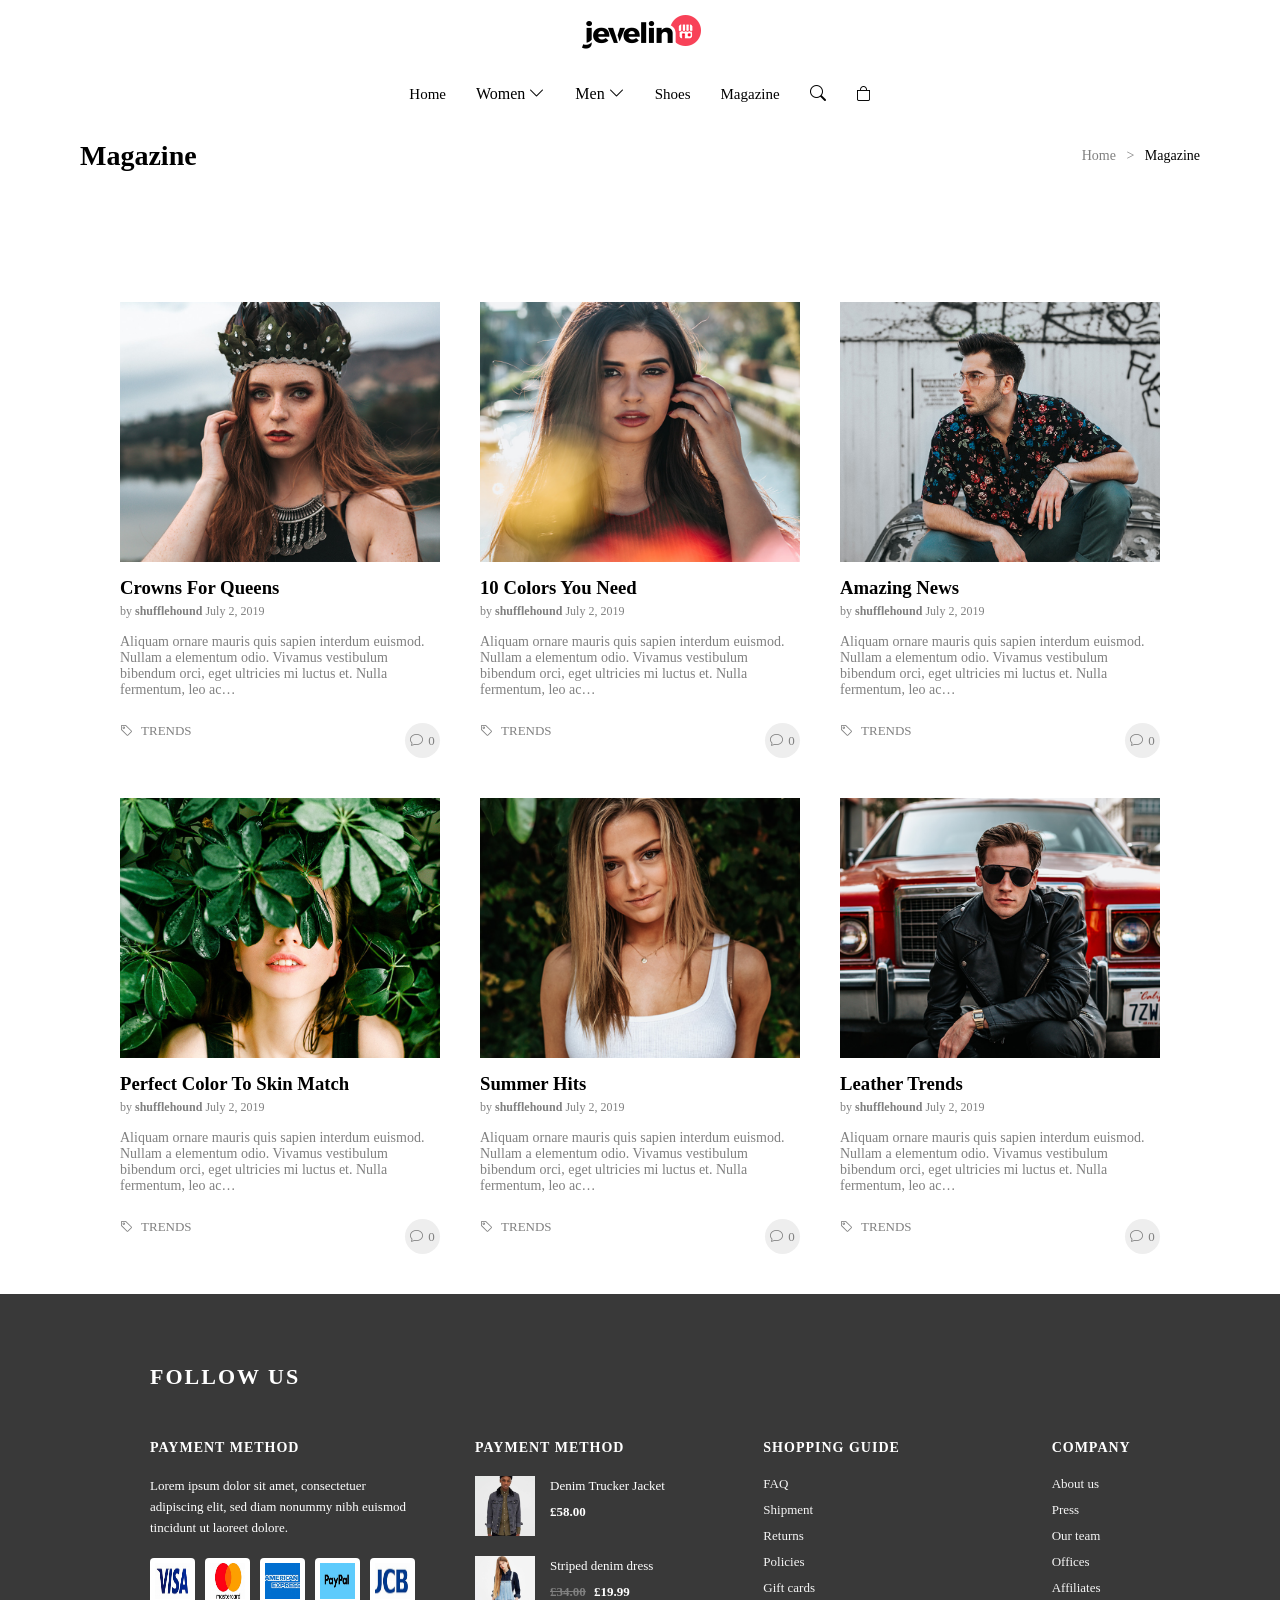
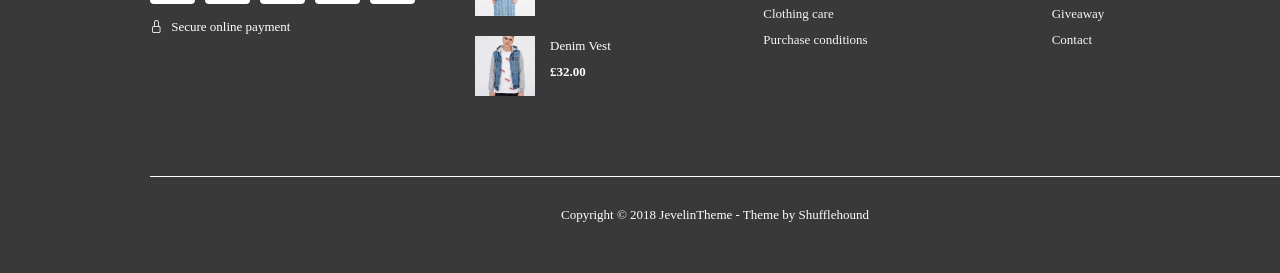
<file: magazine.html>
<!DOCTYPE html>
<html lang="en">
<head>
    <meta charset="UTF-8">
    <meta name="viewport" content="width=device-width, initial-scale=1.0">
    <title>Document</title>
    <link rel="stylesheet" href="./style.css">
    <link rel="stylesheet" href="https://cdn.jsdelivr.net/npm/bootstrap-icons@1.13.1/font/bootstrap-icons.min.css">
</head>
<body>

    <div class="logo">
    <img src="./images/Jevelin Theme Fashion Shop Demo – Just another Jevelin WordPress Theme site_files/logo.png" alt="logo">
    </div>
    <div class="container">

    <input type="checkbox" id="menu-toggle">
    <label for="menu-toggle" class="menu-icon">
        <i class="bi bi-list"></i>
    </label>

    <div class="nav-links">

        <a href="./index.html" class="nav-link">Home</a>

        <div class="nav-item">
            Women <i class="bi bi-chevron-down"></i>
            <div class="dropdown">
                <a href="./women-dress.html">Dress</a>
                <a href="./women-jacket.html">Jacket</a>
                <a href="./women-sweater.html">Sweater</a>
            </div>
        </div>

        <div class="nav-item">
            Men <i class="bi bi-chevron-down"></i>
            <div class="dropdown">
                <a href="./men-sweater.html">Sweater</a>
                <a href="./men-jacket.html">Jacket</a>
                <a href="./men-pants.html">Pants</a>
            </div>
        </div>

        <div class="nav-item"><a href="./shoes.html">Shoes</a></div>
        <div class="nav-item"><a href="./magazine.html">Magazine</a></div>

        <div class="class-class6">
            <i class="bi bi-search"></i>
        </div>

        <div class="nav-item">
            <a href="./cart.html"><i class="bi bi-bag"></i></a>
        </div>

    </div>
</div>
<!--------------------------------------------------------------->
<div class="mag-header">
  <h1>Magazine</h1>
  <div class="breadcrumb">
    Home &nbsp; > &nbsp; <span>Magazine</span>
  </div>
</div>
<div class="mag-container">

  <!-- CARD 1 -->
  <div class="mag-card">
    <div class="mag-img">
      <img src="./images/Jevelin Theme Fashion Shop Demo – Just another Jevelin WordPress Theme site_files/Screenshot 2026-04-15 161146.png">
      <div class="overlay"></div>
    </div>
    <h3 class="mag-title">Crowns For Queens</h3>
    <p class="meta">by <b>shufflehound</b> July 2, 2019</p>
    <p class="desc">Aliquam ornare mauris quis sapien interdum euismod. Nullam a elementum odio. Vivamus vestibulum bibendum orci, eget ultricies mi luctus et. Nulla fermentum, leo ac…</p>
    <div class="mag-bottom">
      <div class="tag"><i class="bi bi-tag"></i> TRENDS</div>
      <div class="comments"><i class="bi bi-chat"></i> 0</div>
    </div>
  </div>

  <!-- CARD 2 -->
  <div class="mag-card">
    <div class="mag-img">
      <img src="./images/Jevelin Theme Fashion Shop Demo – Just another Jevelin WordPress Theme site_files/Screenshot 2026-04-15 161209.png">
      <div class="overlay"></div>
    </div>
    <h3 class="mag-title">10 Colors You Need</h3>
    <p class="meta">by <b>shufflehound</b> July 2, 2019</p>
    <p class="desc">Aliquam ornare mauris quis sapien interdum euismod. Nullam a elementum odio. Vivamus vestibulum bibendum orci, eget ultricies mi luctus et. Nulla fermentum, leo ac…</p>
    <div class="mag-bottom">
      <div class="tag"><i class="bi bi-tag"></i> TRENDS</div>
      <div class="comments"><i class="bi bi-chat"></i> 0</div>
    </div>
  </div>

  <!-- CARD 3 -->
  <div class="mag-card">
    <div class="mag-img">
      <img src="./images/Jevelin Theme Fashion Shop Demo – Just another Jevelin WordPress Theme site_files/Screenshot 2026-04-15 161227.png">
      <div class="overlay"></div>
    </div>
    <h3 class="mag-title">Amazing News</h3>
    <p class="meta">by <b>shufflehound</b> July 2, 2019</p>
    <p class="desc">Aliquam ornare mauris quis sapien interdum euismod. Nullam a elementum odio. Vivamus vestibulum bibendum orci, eget ultricies mi luctus et. Nulla fermentum, leo ac…</p>
    <div class="mag-bottom">
      <div class="tag"><i class="bi bi-tag"></i> TRENDS</div>
      <div class="comments"><i class="bi bi-chat"></i> 0</div>
    </div>
  </div>

   <!-- CARD 4 -->
  <div class="mag-card">
    <div class="mag-img">
      <img src="./images/Jevelin Theme Fashion Shop Demo – Just another Jevelin WordPress Theme site_files/Screenshot 2026-04-15 161249.png">
      <div class="overlay"></div>
    </div>
    <h3 class="mag-title">Perfect Color To Skin Match</h3>
    <p class="meta">by <b>shufflehound</b> July 2, 2019</p>
    <p class="desc">Aliquam ornare mauris quis sapien interdum euismod. Nullam a elementum odio. Vivamus vestibulum bibendum orci, eget ultricies mi luctus et. Nulla fermentum, leo ac…</p>
    <div class="mag-bottom">
      <div class="tag"><i class="bi bi-tag"></i> TRENDS</div>
      <div class="comments"><i class="bi bi-chat"></i> 0</div>
    </div>
  </div>

  <!-- CARD 5 -->
  <div class="mag-card">
    <div class="mag-img">
      <img src="./images/Jevelin Theme Fashion Shop Demo – Just another Jevelin WordPress Theme site_files/Screenshot 2026-04-14 234045.png">
      <div class="overlay"></div>
    </div>
    <h3 class="mag-title">Summer Hits</h3>
    <p class="meta">by <b>shufflehound</b> July 2, 2019</p>
    <p class="desc">Aliquam ornare mauris quis sapien interdum euismod. Nullam a elementum odio. Vivamus vestibulum bibendum orci, eget ultricies mi luctus et. Nulla fermentum, leo ac…</p>
    <div class="mag-bottom">
      <div class="tag"><i class="bi bi-tag"></i> TRENDS</div>
      <div class="comments"><i class="bi bi-chat"></i> 0</div>
    </div>
  </div>

  <!-- CARD 6 -->
  <div class="mag-card">
    <div class="mag-img">
      <img src="./images/Jevelin Theme Fashion Shop Demo – Just another Jevelin WordPress Theme site_files/Screenshot 2026-04-14 234115.png">
      <div class="overlay"></div>
    </div>
    <h3 class="mag-title">Leather Trends</h3>
    <p class="meta">by <b>shufflehound</b> July 2, 2019</p>
    <p class="desc">Aliquam ornare mauris quis sapien interdum euismod. Nullam a elementum odio. Vivamus vestibulum bibendum orci, eget ultricies mi luctus et. Nulla fermentum, leo ac…</p>
    <div class="mag-bottom">
      <div class="tag"><i class="bi bi-tag"></i> TRENDS</div>
      <div class="comments"><i class="bi bi-chat"></i> 0</div>
    </div>
  </div>

</div>

<!----------------------------------------------------------------->
<footer class="footer">

    <h2 class="follow-title">FOLLOW US</h2>

    <div class="footer-container">

        <!-- COLUMN 1 -->
        <div class="footer-col">
            <h3>PAYMENT METHOD</h3>
            <p>
                Lorem ipsum dolor sit amet, consectetuer adipiscing elit,
                sed diam nonummy nibh euismod tincidunt ut laoreet dolore.
            </p>

            <div class="payment-icons">
                <img src="./images/Jevelin Theme Fashion Shop Demo – Just another Jevelin WordPress Theme site_files/VISA.jpeg">
                <img src="./images/Jevelin Theme Fashion Shop Demo – Just another Jevelin WordPress Theme site_files/MASTER_CARD.jpeg">
                <img src="./images/Jevelin Theme Fashion Shop Demo – Just another Jevelin WordPress Theme site_files/AMERICAN_EXPRESS.jpeg">
                <img src="./images/Jevelin Theme Fashion Shop Demo – Just another Jevelin WordPress Theme site_files/PAYPAL.jpeg">
                <img src="./images/Jevelin Theme Fashion Shop Demo – Just another Jevelin WordPress Theme site_files/JCB.jpeg">
            </div>

            <div class="secure">
                <i class="bi bi-lock"></i> Secure online payment
            </div>
        </div>

        <!-- COLUMN 2 -->
        <div class="footer-col">
            <h3>PAYMENT METHOD</h3>

            <div class="mini-product">
                <img src="./images/Jevelin Theme Fashion Shop Demo – Just another Jevelin WordPress Theme site_files/5711515833_2_1_1-400x400.jpg">
                <div>
                    <p>Denim Trucker Jacket</p>
                    <span>£58.00</span>
                </div>
            </div>

            <div class="mini-product">
                <img src="./images/Jevelin Theme Fashion Shop Demo – Just another Jevelin WordPress Theme site_files/5391345406_2_1_1-1-400x400.jpg">
                <div>
                    <p>Striped denim dress</p>
                    <span><del>£34.00</del> £19.99</span>
                </div>
            </div>

            <div class="mini-product">
                <img src="./images/Jevelin Theme Fashion Shop Demo – Just another Jevelin WordPress Theme site_files/5713501400_2_5_1-400x400.jpg">
                <div>
                    <p>Denim Vest</p>
                    <span>£32.00</span>
                </div>
            </div>

        </div>

        <!-- COLUMN 3 -->
        <div class="footer-col">
            <h3>SHOPPING GUIDE</h3>
            <ul>
                <li>FAQ</li>
                <li>Shipment</li>
                <li>Returns</li>
                <li>Policies</li>
                <li>Gift cards</li>
                <li>Clothing care</li>
                <li>Purchase conditions</li>
            </ul>
        </div>

        <!-- COLUMN 4 -->
        <div class="footer-col">
            <h3>COMPANY</h3>
            <ul>
                <li>About us</li>
                <li>Press</li>
                <li>Our team</li>
                <li>Offices</li>
                <li>Affiliates</li>
                <li>Giveaway</li>
                <li>Contact</li>
            </ul>
        </div>

    </div>

    <div class="footer-bottom">
        Copyright © 2018 JevelinTheme - Theme by Shufflehound
    </div>

</footer>
    
</body>
</html>
</file>
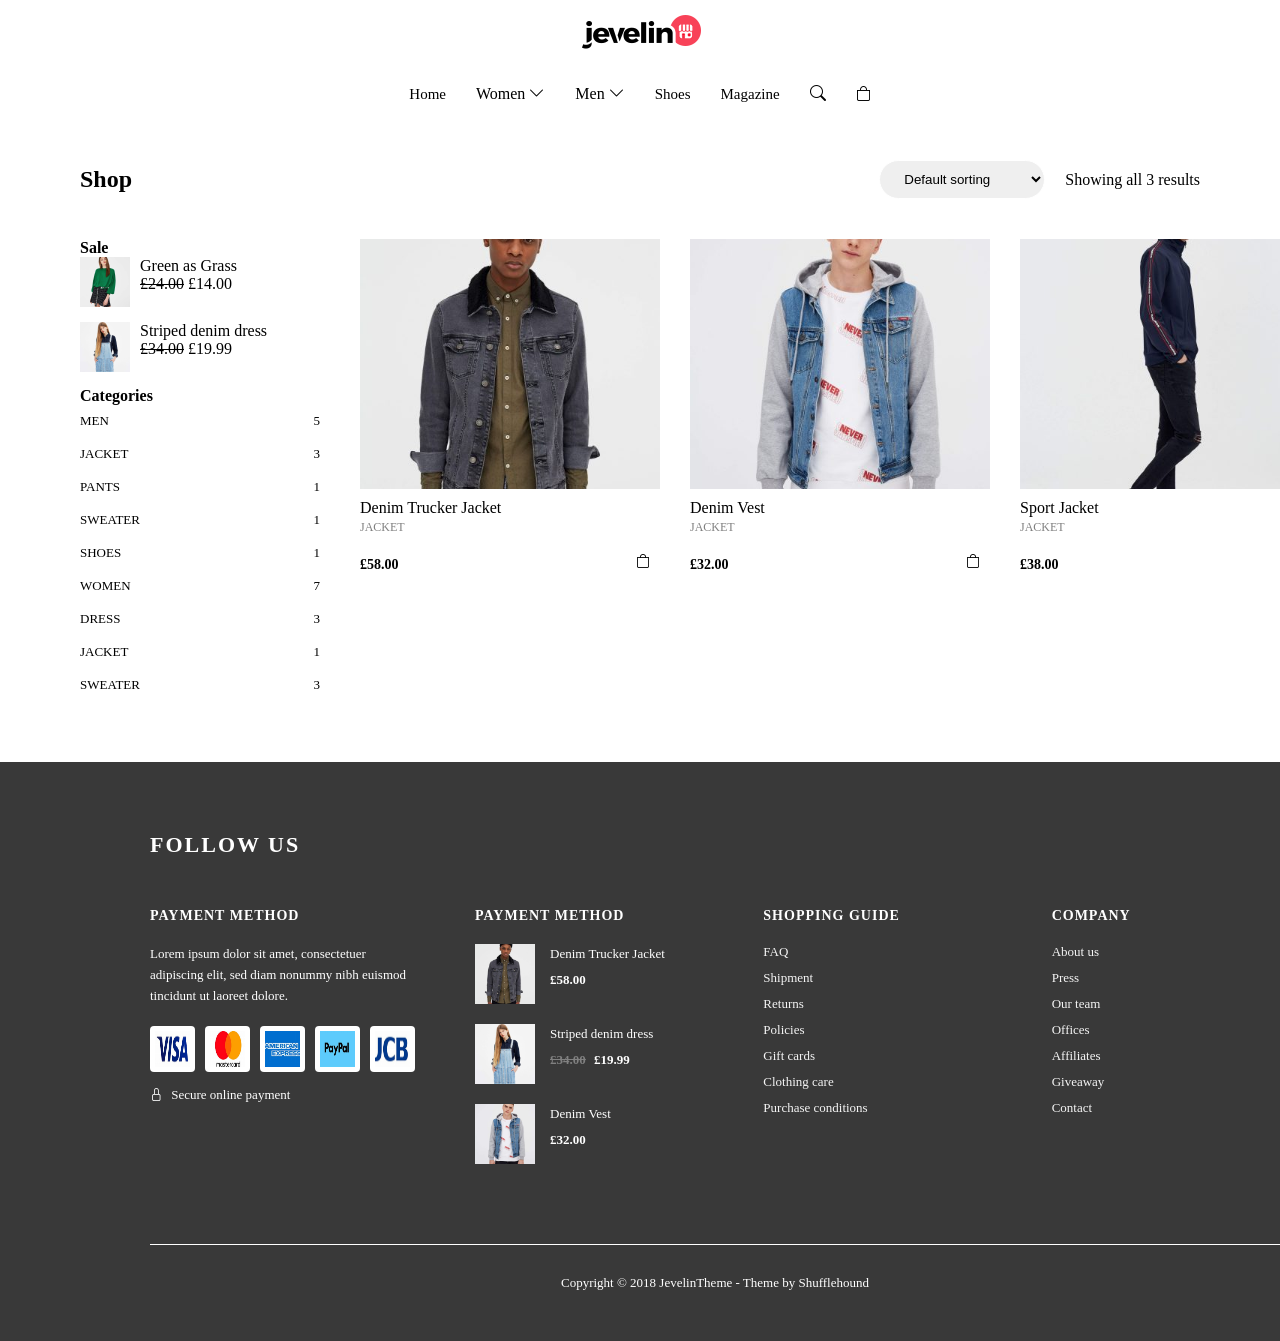
<file: men-jacket.html>
<!DOCTYPE html>
<html lang="en">
<head>
    <meta charset="UTF-8">
    <meta name="viewport" content="width=device-width, initial-scale=1.0">
    <title>Document</title>
    <link rel="stylesheet" href="./style.css">
    <link rel="stylesheet" href="https://cdn.jsdelivr.net/npm/bootstrap-icons@1.13.1/font/bootstrap-icons.min.css">
</head>
<body>
    <div class="logo">
    <img src="./images/Jevelin Theme Fashion Shop Demo – Just another Jevelin WordPress Theme site_files/logo.png" alt="logo">
    </div>
    <div class="container">

    <input type="checkbox" id="menu-toggle">
    <label for="menu-toggle" class="menu-icon">
        <i class="bi bi-list"></i>
    </label>

    <div class="nav-links">

        <a href="./index.html" class="nav-link">Home</a>

        <div class="nav-item">
            Women <i class="bi bi-chevron-down"></i>
            <div class="dropdown">
                <a href="./women-dress.html">Dress</a>
                <a href="./women-jacket.html">Jacket</a>
                <a href="./women-sweater.html">Sweater</a>
            </div>
        </div>

        <div class="nav-item">
            Men <i class="bi bi-chevron-down"></i>
            <div class="dropdown">
                <a href="./men-sweater.html">Sweater</a>
                <a href="./men-jacket.html">Jacket</a>
                <a href="./men-pants.html">Pants</a>
            </div>
        </div>

        <div class="nav-item"><a href="./shoes.html">Shoes</a></div>
        <div class="nav-item"><a href="./magazine.html">Magazine</a></div>

        <div class="class-class6">
            <i class="bi bi-search"></i>
        </div>

        <div class="nav-item">
            <a href="./cart.html"><i class="bi bi-bag"></i></a>
        </div>

    </div>
</div>
<!------------------------------------------------------------------------>

<section class="shop">

  <!-- TOP BAR -->
  <div class="shop-top">
    <h2>Shop</h2>

    <div class="shop-controls">
      <select>
        <option>Default sorting</option>
        <option>Sort by price</option>
        <option>Sort by popularity</option>
      </select>

      <p>Showing all 3 results</p>
    </div>
  </div>

  <!-- MAIN CONTENT -->
  <div class="shop-content">

    <!-- LEFT SIDEBAR -->
    <div class="sidebar">

      <h4>Sale</h4>

      <div class="sale-item">
        <img src="./images/Jevelin Theme Fashion Shop Demo – Just another Jevelin WordPress Theme site_files/5559325500_2_5_1-400x400.jpg">
        <div>
          <p>Green as Grass</p>
          <span><del>£24.00</del> £14.00</span>
        </div>
      </div>

      <div class="sale-item">
        <img src="./images/Jevelin Theme Fashion Shop Demo – Just another Jevelin WordPress Theme site_files/5391345406_2_1_1-1-400x400.jpg">
        <div>
          <p>Striped denim dress</p>
          <span><del>£34.00</del> £19.99</span>
        </div>
      </div>

      <h4>Categories</h4>

      <ul class="categories">
        <li>MEN <span>5</span></li>
        <li>JACKET <span>3</span></li>
        <li>PANTS <span>1</span></li>
        <li>SWEATER <span>1</span></li>
        <li>SHOES <span>1</span></li>
        <li>WOMEN <span>7</span></li>
        <li>DRESS <span>3</span></li>
        <li>JACKET <span>1</span></li>
        <li>SWEATER <span>3</span></li>
      </ul>

    </div>

    <!-- RIGHT PRODUCTS -->
    <div class="products">

      <!-- PRODUCT 1 -->
      <div class="product">

        <div class="product-img">
            <img src="./images/Jevelin Theme Fashion Shop Demo – Just another Jevelin WordPress Theme site_files/5711515833_2_1_1-400x400.jpg" class="img1">
            <img src="./images/Jevelin Theme Fashion Shop Demo – Just another Jevelin WordPress Theme site_files/5711515833_2_4_1-660x660.jpg" class="img2">
        </div>
        <p class="name">Denim Trucker Jacket</p>
        <span class="type">JACKET</span>
        <div class="product-bottom">
            <p class="price">£58.00</p>
            <div class="cart">
              <i class="bi bi-bag"></i>
            </div>
        </div>
      </div>

      <!-- PRODUCT 2 -->
      <div class="product">

        <div class="product-img">
            <img src="./images/Jevelin Theme Fashion Shop Demo – Just another Jevelin WordPress Theme site_files/5713501400_2_5_1-400x400.jpg" class="img1">
            <img src="./images/Jevelin Theme Fashion Shop Demo – Just another Jevelin WordPress Theme site_files/5713501400_2_1_1-660x660.jpg" class="img2">
        </div>
        <p class="name">Denim Vest</p>
        <span class="type">JACKET</span>
        <div class="product-bottom">
            <p class="price">£32.00</p>
            <div class="cart">
              <i class="bi bi-bag"></i>
            </div>
        </div>
      </div>

      <!-- PRODUCT 3 -->
      <div class="product">

        <div class="product-img">
            <img src="./images/Jevelin Theme Fashion Shop Demo – Just another Jevelin WordPress Theme site_files/5688547800_2_1_1-400x400.jpg" class="img1">
            <img src="./images/Jevelin Theme Fashion Shop Demo – Just another Jevelin WordPress Theme site_files/5688547800_2_4_1-660x660.jpg" class="img2">
        </div>
        <p class="name">Sport Jacket</p>
        <span class="type">JACKET</span>
        <div class="product-bottom">
            <p class="price">£38.00</p>
            <div class="cart">
              <i class="bi bi-bag"></i>
            </div>
        </div>
      </div>

    </div>

  </div>

</section>



<!----------------------------------------------------------------->
<footer class="footer">

    <h2 class="follow-title">FOLLOW US</h2>

    <div class="footer-container">

        <!-- COLUMN 1 -->
        <div class="footer-col">
            <h3>PAYMENT METHOD</h3>
            <p>
                Lorem ipsum dolor sit amet, consectetuer adipiscing elit,
                sed diam nonummy nibh euismod tincidunt ut laoreet dolore.
            </p>

            <div class="payment-icons">
                <img src="./images/Jevelin Theme Fashion Shop Demo – Just another Jevelin WordPress Theme site_files/VISA.jpeg">
                <img src="./images/Jevelin Theme Fashion Shop Demo – Just another Jevelin WordPress Theme site_files/MASTER_CARD.jpeg">
                <img src="./images/Jevelin Theme Fashion Shop Demo – Just another Jevelin WordPress Theme site_files/AMERICAN_EXPRESS.jpeg">
                <img src="./images/Jevelin Theme Fashion Shop Demo – Just another Jevelin WordPress Theme site_files/PAYPAL.jpeg">
                <img src="./images/Jevelin Theme Fashion Shop Demo – Just another Jevelin WordPress Theme site_files/JCB.jpeg">
            </div>

            <div class="secure">
                <i class="bi bi-lock"></i> Secure online payment
            </div>
        </div>

        <!-- COLUMN 2 -->
        <div class="footer-col">
            <h3>PAYMENT METHOD</h3>

            <div class="mini-product">
                <img src="./images/Jevelin Theme Fashion Shop Demo – Just another Jevelin WordPress Theme site_files/5711515833_2_1_1-400x400.jpg">
                <div>
                    <p>Denim Trucker Jacket</p>
                    <span>£58.00</span>
                </div>
            </div>

            <div class="mini-product">
                <img src="./images/Jevelin Theme Fashion Shop Demo – Just another Jevelin WordPress Theme site_files/5391345406_2_1_1-1-400x400.jpg">
                <div>
                    <p>Striped denim dress</p>
                    <span><del>£34.00</del> £19.99</span>
                </div>
            </div>

            <div class="mini-product">
                <img src="./images/Jevelin Theme Fashion Shop Demo – Just another Jevelin WordPress Theme site_files/5713501400_2_5_1-400x400.jpg">
                <div>
                    <p>Denim Vest</p>
                    <span>£32.00</span>
                </div>
            </div>

        </div>

        <!-- COLUMN 3 -->
        <div class="footer-col">
            <h3>SHOPPING GUIDE</h3>
            <ul>
                <li>FAQ</li>
                <li>Shipment</li>
                <li>Returns</li>
                <li>Policies</li>
                <li>Gift cards</li>
                <li>Clothing care</li>
                <li>Purchase conditions</li>
            </ul>
        </div>

        <!-- COLUMN 4 -->
        <div class="footer-col">
            <h3>COMPANY</h3>
            <ul>
                <li>About us</li>
                <li>Press</li>
                <li>Our team</li>
                <li>Offices</li>
                <li>Affiliates</li>
                <li>Giveaway</li>
                <li>Contact</li>
            </ul>
        </div>

    </div>

    <div class="footer-bottom">
        Copyright © 2018 JevelinTheme - Theme by Shufflehound
    </div>

</footer>
    
</body>
</html>
</file>
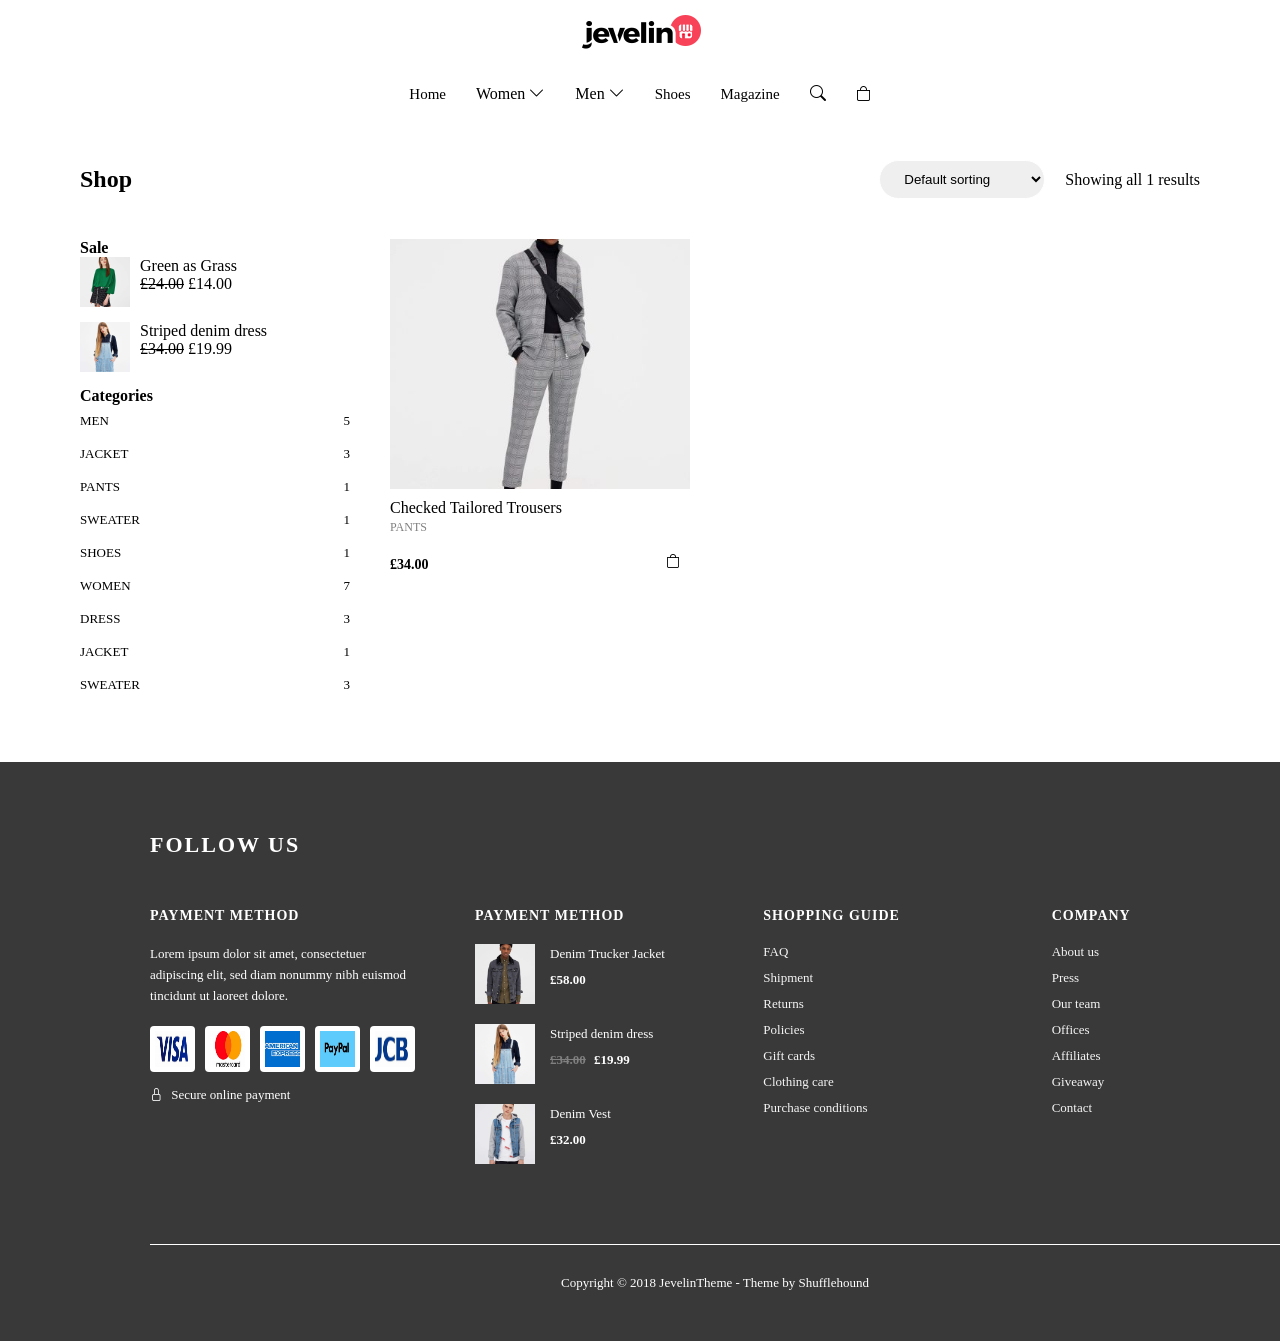
<file: men-pants.html>
<!DOCTYPE html>
<html lang="en">
<head>
    <meta charset="UTF-8">
    <meta name="viewport" content="width=device-width, initial-scale=1.0">
    <title>Document</title>
    <link rel="stylesheet" href="./style.css">
    <link rel="stylesheet" href="https://cdn.jsdelivr.net/npm/bootstrap-icons@1.13.1/font/bootstrap-icons.min.css">
</head>
<body>
    <div class="logo">
    <img src="./images/Jevelin Theme Fashion Shop Demo – Just another Jevelin WordPress Theme site_files/logo.png" alt="logo">
    </div>
    <div class="container">

    <input type="checkbox" id="menu-toggle">
    <label for="menu-toggle" class="menu-icon">
        <i class="bi bi-list"></i>
    </label>

    <div class="nav-links">

        <a href="./index.html" class="nav-link">Home</a>

        <div class="nav-item">
            Women <i class="bi bi-chevron-down"></i>
            <div class="dropdown">
                <a href="./women-dress.html">Dress</a>
                <a href="./women-jacket.html">Jacket</a>
                <a href="./women-sweater.html">Sweater</a>
            </div>
        </div>

        <div class="nav-item">
            Men <i class="bi bi-chevron-down"></i>
            <div class="dropdown">
                <a href="./men-sweater.html">Sweater</a>
                <a href="./men-jacket.html">Jacket</a>
                <a href="./men-pants.html">Pants</a>
            </div>
        </div>

        <div class="nav-item"><a href="./shoes.html">Shoes</a></div>
        <div class="nav-item"><a href="./magazine.html">Magazine</a></div>

        <div class="class-class6">
            <i class="bi bi-search"></i>
        </div>

        <div class="nav-item">
            <a href="./cart.html"><i class="bi bi-bag"></i></a>
        </div>

    </div>
</div>
<!------------------------------------------------------------------------>

<section class="shop">

  <!-- TOP BAR -->
  <div class="shop-top">
    <h2>Shop</h2>

    <div class="shop-controls">
      <select>
        <option>Default sorting</option>
        <option>Sort by price</option>
        <option>Sort by popularity</option>
      </select>

      <p>Showing all 1 results</p>
    </div>
  </div>

  <!-- MAIN CONTENT -->
  <div class="shop-content">

    <!-- LEFT SIDEBAR -->
    <div class="sidebar">

      <h4>Sale</h4>

      <div class="sale-item">
        <img src="./images/Jevelin Theme Fashion Shop Demo – Just another Jevelin WordPress Theme site_files/5559325500_2_5_1-400x400.jpg">
        <div>
          <p>Green as Grass</p>
          <span><del>£24.00</del> £14.00</span>
        </div>
      </div>

      <div class="sale-item">
        <img src="./images/Jevelin Theme Fashion Shop Demo – Just another Jevelin WordPress Theme site_files/5391345406_2_1_1-1-400x400.jpg">
        <div>
          <p>Striped denim dress</p>
          <span><del>£34.00</del> £19.99</span>
        </div>
      </div>

      <h4>Categories</h4>

      <ul class="categories">
        <li>MEN <span>5</span></li>
        <li>JACKET <span>3</span></li>
        <li>PANTS <span>1</span></li>
        <li>SWEATER <span>1</span></li>
        <li>SHOES <span>1</span></li>
        <li>WOMEN <span>7</span></li>
        <li>DRESS <span>3</span></li>
        <li>JACKET <span>1</span></li>
        <li>SWEATER <span>3</span></li>
      </ul>

    </div>

    <!-- RIGHT PRODUCTS -->
    <div class="products">

      <!-- PRODUCT 1 -->
      <div class="product">

        <div class="product-img">
            <img src="./images/Jevelin Theme Fashion Shop Demo – Just another Jevelin WordPress Theme site_files/5680505811_2_1_1-400x400.jpg" class="img1">
            <img src="./images/Jevelin Theme Fashion Shop Demo – Just another Jevelin WordPress Theme site_files/5680505811_2_4_1-660x660.jpg" class="img2">
        </div>
        <p class="name">Checked Tailored Trousers</p>
        <span class="type">PANTS</span>
        <div class="product-bottom">
            <p class="price">£34.00</p>
            <div class="cart">
              <i class="bi bi-bag"></i>
            </div>
        </div>
      </div>

    </div>

  </div>

</section>

<!----------------------------------------------------------------->
<footer class="footer">

    <h2 class="follow-title">FOLLOW US</h2>

    <div class="footer-container">

        <!-- COLUMN 1 -->
        <div class="footer-col">
            <h3>PAYMENT METHOD</h3>
            <p>
                Lorem ipsum dolor sit amet, consectetuer adipiscing elit,
                sed diam nonummy nibh euismod tincidunt ut laoreet dolore.
            </p>

            <div class="payment-icons">
                <img src="./images/Jevelin Theme Fashion Shop Demo – Just another Jevelin WordPress Theme site_files/VISA.jpeg">
                <img src="./images/Jevelin Theme Fashion Shop Demo – Just another Jevelin WordPress Theme site_files/MASTER_CARD.jpeg">
                <img src="./images/Jevelin Theme Fashion Shop Demo – Just another Jevelin WordPress Theme site_files/AMERICAN_EXPRESS.jpeg">
                <img src="./images/Jevelin Theme Fashion Shop Demo – Just another Jevelin WordPress Theme site_files/PAYPAL.jpeg">
                <img src="./images/Jevelin Theme Fashion Shop Demo – Just another Jevelin WordPress Theme site_files/JCB.jpeg">
            </div>

            <div class="secure">
                <i class="bi bi-lock"></i> Secure online payment
            </div>
        </div>

        <!-- COLUMN 2 -->
        <div class="footer-col">
            <h3>PAYMENT METHOD</h3>

            <div class="mini-product">
                <img src="./images/Jevelin Theme Fashion Shop Demo – Just another Jevelin WordPress Theme site_files/5711515833_2_1_1-400x400.jpg">
                <div>
                    <p>Denim Trucker Jacket</p>
                    <span>£58.00</span>
                </div>
            </div>

            <div class="mini-product">
                <img src="./images/Jevelin Theme Fashion Shop Demo – Just another Jevelin WordPress Theme site_files/5391345406_2_1_1-1-400x400.jpg">
                <div>
                    <p>Striped denim dress</p>
                    <span><del>£34.00</del> £19.99</span>
                </div>
            </div>

            <div class="mini-product">
                <img src="./images/Jevelin Theme Fashion Shop Demo – Just another Jevelin WordPress Theme site_files/5713501400_2_5_1-400x400.jpg">
                <div>
                    <p>Denim Vest</p>
                    <span>£32.00</span>
                </div>
            </div>

        </div>

        <!-- COLUMN 3 -->
        <div class="footer-col">
            <h3>SHOPPING GUIDE</h3>
            <ul>
                <li>FAQ</li>
                <li>Shipment</li>
                <li>Returns</li>
                <li>Policies</li>
                <li>Gift cards</li>
                <li>Clothing care</li>
                <li>Purchase conditions</li>
            </ul>
        </div>

        <!-- COLUMN 4 -->
        <div class="footer-col">
            <h3>COMPANY</h3>
            <ul>
                <li>About us</li>
                <li>Press</li>
                <li>Our team</li>
                <li>Offices</li>
                <li>Affiliates</li>
                <li>Giveaway</li>
                <li>Contact</li>
            </ul>
        </div>

    </div>

    <div class="footer-bottom">
        Copyright © 2018 JevelinTheme - Theme by Shufflehound
    </div>

</footer>
    
</body>
</html>
</file>
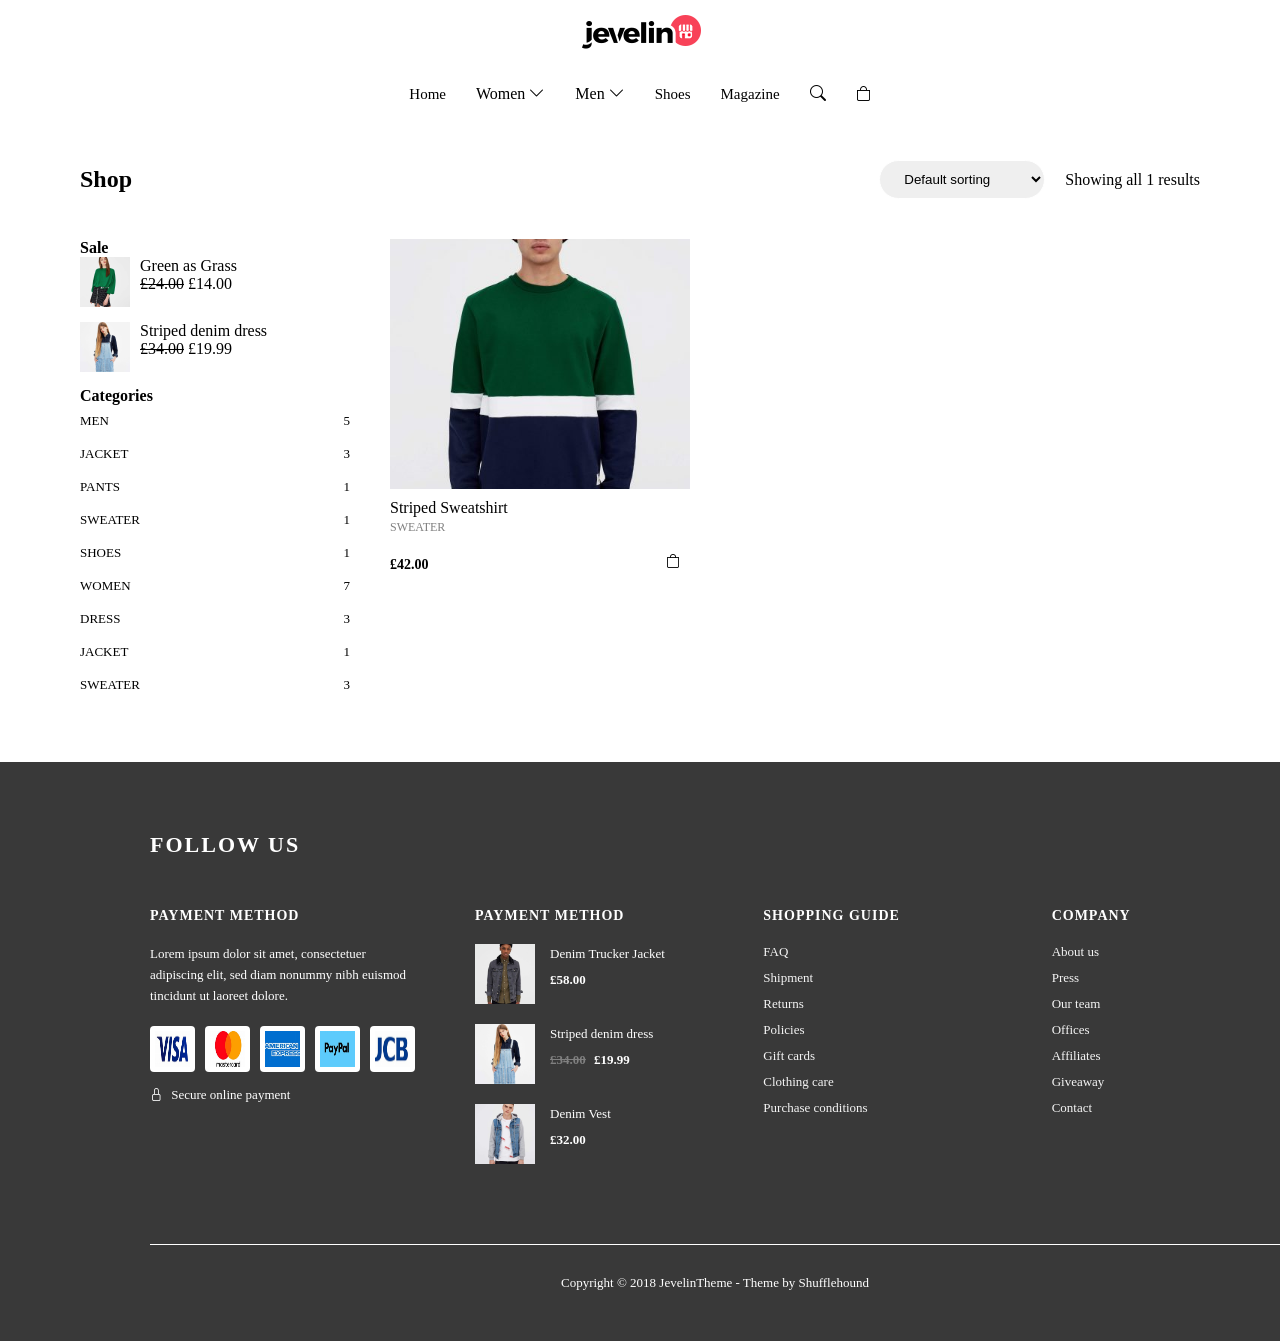
<file: men-sweater.html>
<!DOCTYPE html>
<html lang="en">
<head>
    <meta charset="UTF-8">
    <meta name="viewport" content="width=device-width, initial-scale=1.0">
    <title>Document</title>
    <link rel="stylesheet" href="./style.css">
    <link rel="stylesheet" href="https://cdn.jsdelivr.net/npm/bootstrap-icons@1.13.1/font/bootstrap-icons.min.css">
</head>
<body>
    <div class="logo">
    <img src="./images/Jevelin Theme Fashion Shop Demo – Just another Jevelin WordPress Theme site_files/logo.png" alt="logo">
    </div>
    <div class="container">

    <input type="checkbox" id="menu-toggle">
    <label for="menu-toggle" class="menu-icon">
        <i class="bi bi-list"></i>
    </label>

    <div class="nav-links">

        <a href="./index.html" class="nav-link">Home</a>

        <div class="nav-item">
            Women <i class="bi bi-chevron-down"></i>
            <div class="dropdown">
                <a href="./women-dress.html">Dress</a>
                <a href="./women-jacket.html">Jacket</a>
                <a href="./women-sweater.html">Sweater</a>
            </div>
        </div>

        <div class="nav-item">
            Men <i class="bi bi-chevron-down"></i>
            <div class="dropdown">
                <a href="./men-sweater.html">Sweater</a>
                <a href="./men-jacket.html">Jacket</a>
                <a href="./men-pants.html">Pants</a>
            </div>
        </div>

        <div class="nav-item"><a href="./shoes.html">Shoes</a></div>
        <div class="nav-item"><a href="./magazine.html">Magazine</a></div>

        <div class="class-class6">
            <i class="bi bi-search"></i>
        </div>

        <div class="nav-item">
            <a href="./cart.html"><i class="bi bi-bag"></i></a>
        </div>

    </div>
</div>
<!------------------------------------------------------------------------>

<section class="shop">

  <!-- TOP BAR -->
  <div class="shop-top">
    <h2>Shop</h2>

    <div class="shop-controls">
      <select>
        <option>Default sorting</option>
        <option>Sort by price</option>
        <option>Sort by popularity</option>
      </select>

      <p>Showing all 1 results</p>
    </div>
  </div>

  <!-- MAIN CONTENT -->
  <div class="shop-content">

    <!-- LEFT SIDEBAR -->
    <div class="sidebar">

      <h4>Sale</h4>

      <div class="sale-item">
        <img src="./images/Jevelin Theme Fashion Shop Demo – Just another Jevelin WordPress Theme site_files/5559325500_2_5_1-400x400.jpg">
        <div>
          <p>Green as Grass</p>
          <span><del>£24.00</del> £14.00</span>
        </div>
      </div>

      <div class="sale-item">
        <img src="./images/Jevelin Theme Fashion Shop Demo – Just another Jevelin WordPress Theme site_files/5391345406_2_1_1-1-400x400.jpg">
        <div>
          <p>Striped denim dress</p>
          <span><del>£34.00</del> £19.99</span>
        </div>
      </div>

      <h4>Categories</h4>

      <ul class="categories">
        <li>MEN <span>5</span></li>
        <li>JACKET <span>3</span></li>
        <li>PANTS <span>1</span></li>
        <li>SWEATER <span>1</span></li>
        <li>SHOES <span>1</span></li>
        <li>WOMEN <span>7</span></li>
        <li>DRESS <span>3</span></li>
        <li>JACKET <span>1</span></li>
        <li>SWEATER <span>3</span></li>
      </ul>

    </div>

    <!-- RIGHT PRODUCTS -->
    <div class="products">

      <!-- PRODUCT 1 -->
      <div class="product">

        <div class="product-img">
            <img src="./images/Jevelin Theme Fashion Shop Demo – Just another Jevelin WordPress Theme site_files/5593559500_2_5_1-400x400.jpg" class="img1">
            <img src="./images/Jevelin Theme Fashion Shop Demo – Just another Jevelin WordPress Theme site_files/5593559500_2_4_1-660x660.jpg" class="img2">
        </div>
        <p class="name">Striped Sweatshirt</p>
        <span class="type">SWEATER</span>
        <div class="product-bottom">
            <p class="price">£42.00</p>
            <div class="cart">
              <i class="bi bi-bag"></i>
            </div>
        </div>
      </div>

    </div>

  </div>

</section>

<!----------------------------------------------------------------->
<footer class="footer">

    <h2 class="follow-title">FOLLOW US</h2>

    <div class="footer-container">

        <!-- COLUMN 1 -->
        <div class="footer-col">
            <h3>PAYMENT METHOD</h3>
            <p>
                Lorem ipsum dolor sit amet, consectetuer adipiscing elit,
                sed diam nonummy nibh euismod tincidunt ut laoreet dolore.
            </p>

            <div class="payment-icons">
                <img src="./images/Jevelin Theme Fashion Shop Demo – Just another Jevelin WordPress Theme site_files/VISA.jpeg">
                <img src="./images/Jevelin Theme Fashion Shop Demo – Just another Jevelin WordPress Theme site_files/MASTER_CARD.jpeg">
                <img src="./images/Jevelin Theme Fashion Shop Demo – Just another Jevelin WordPress Theme site_files/AMERICAN_EXPRESS.jpeg">
                <img src="./images/Jevelin Theme Fashion Shop Demo – Just another Jevelin WordPress Theme site_files/PAYPAL.jpeg">
                <img src="./images/Jevelin Theme Fashion Shop Demo – Just another Jevelin WordPress Theme site_files/JCB.jpeg">
            </div>

            <div class="secure">
                <i class="bi bi-lock"></i> Secure online payment
            </div>
        </div>

        <!-- COLUMN 2 -->
        <div class="footer-col">
            <h3>PAYMENT METHOD</h3>

            <div class="mini-product">
                <img src="./images/Jevelin Theme Fashion Shop Demo – Just another Jevelin WordPress Theme site_files/5711515833_2_1_1-400x400.jpg">
                <div>
                    <p>Denim Trucker Jacket</p>
                    <span>£58.00</span>
                </div>
            </div>

            <div class="mini-product">
                <img src="./images/Jevelin Theme Fashion Shop Demo – Just another Jevelin WordPress Theme site_files/5391345406_2_1_1-1-400x400.jpg">
                <div>
                    <p>Striped denim dress</p>
                    <span><del>£34.00</del> £19.99</span>
                </div>
            </div>

            <div class="mini-product">
                <img src="./images/Jevelin Theme Fashion Shop Demo – Just another Jevelin WordPress Theme site_files/5713501400_2_5_1-400x400.jpg">
                <div>
                    <p>Denim Vest</p>
                    <span>£32.00</span>
                </div>
            </div>

        </div>

        <!-- COLUMN 3 -->
        <div class="footer-col">
            <h3>SHOPPING GUIDE</h3>
            <ul>
                <li>FAQ</li>
                <li>Shipment</li>
                <li>Returns</li>
                <li>Policies</li>
                <li>Gift cards</li>
                <li>Clothing care</li>
                <li>Purchase conditions</li>
            </ul>
        </div>

        <!-- COLUMN 4 -->
        <div class="footer-col">
            <h3>COMPANY</h3>
            <ul>
                <li>About us</li>
                <li>Press</li>
                <li>Our team</li>
                <li>Offices</li>
                <li>Affiliates</li>
                <li>Giveaway</li>
                <li>Contact</li>
            </ul>
        </div>

    </div>

    <div class="footer-bottom">
        Copyright © 2018 JevelinTheme - Theme by Shufflehound
    </div>

</footer>
    
</body>
</html>
</file>
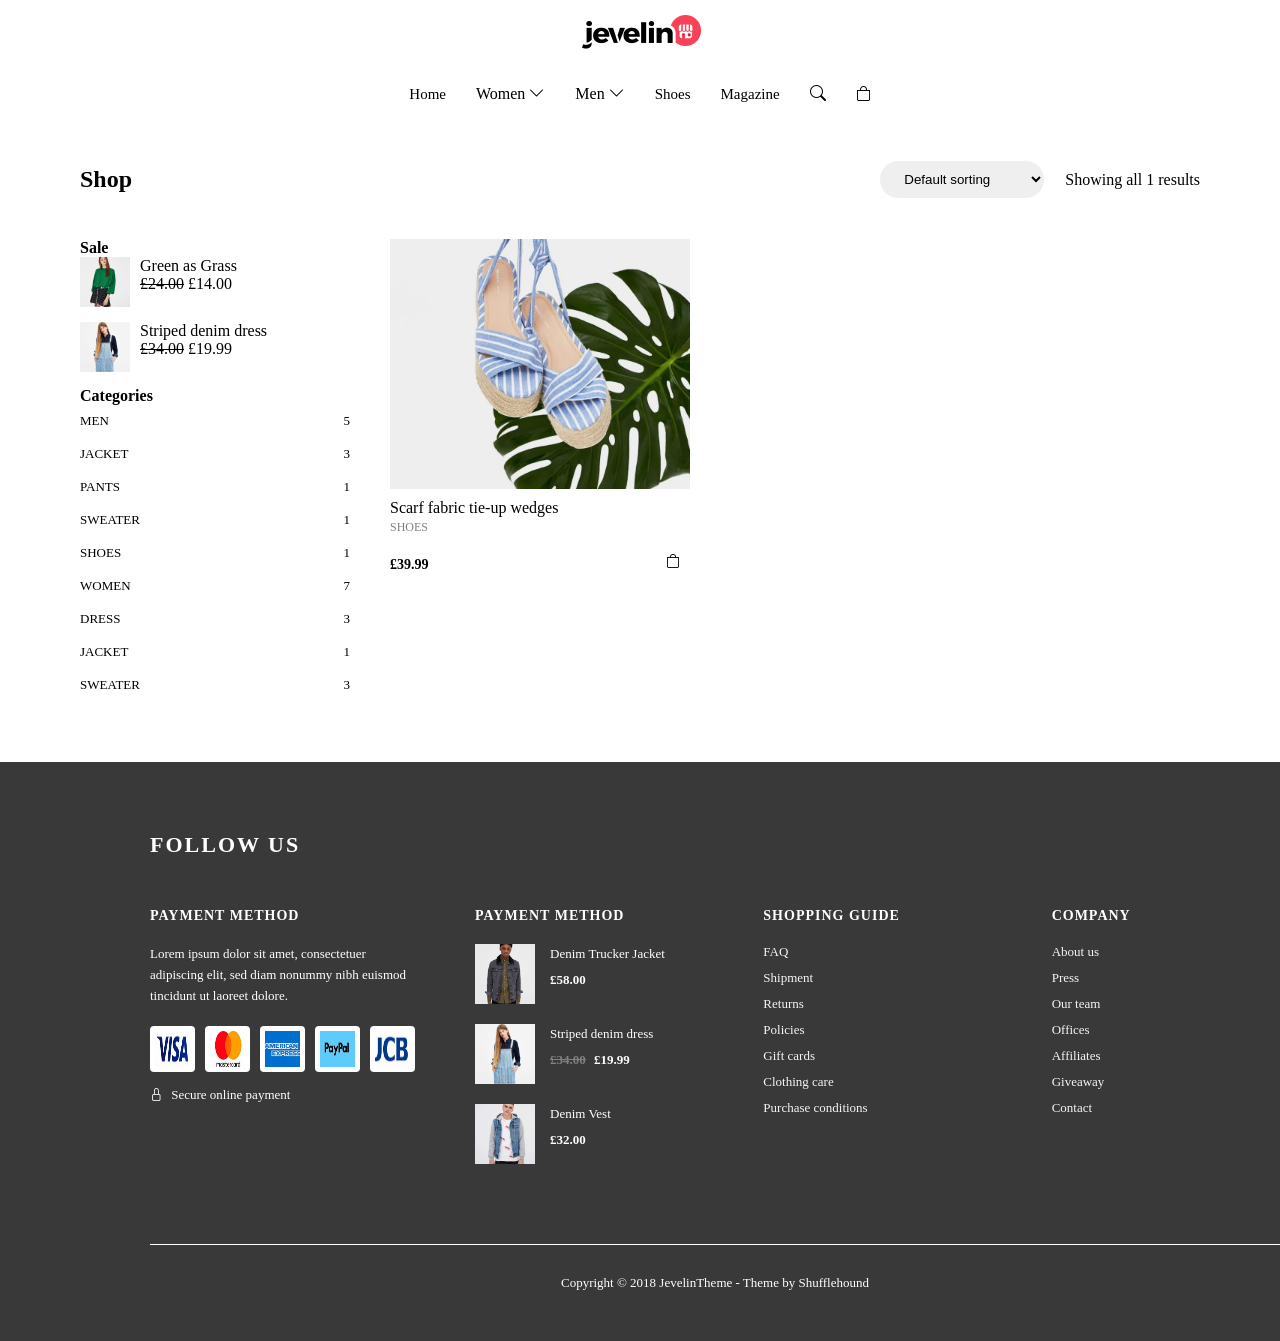
<file: shoes.html>
<!DOCTYPE html>
<html lang="en">
<head>
    <meta charset="UTF-8">
    <meta name="viewport" content="width=device-width, initial-scale=1.0">
    <title>Document</title>
    <link rel="stylesheet" href="./style.css">
    <link rel="stylesheet" href="https://cdn.jsdelivr.net/npm/bootstrap-icons@1.13.1/font/bootstrap-icons.min.css">
</head>
<body>

    <div class="logo">
    <img src="./images/Jevelin Theme Fashion Shop Demo – Just another Jevelin WordPress Theme site_files/logo.png" alt="logo">
    </div>
    <div class="container">

    <input type="checkbox" id="menu-toggle">
    <label for="menu-toggle" class="menu-icon">
        <i class="bi bi-list"></i>
    </label>

    <div class="nav-links">

        <a href="./index.html" class="nav-link">Home</a>

        <div class="nav-item">
            Women <i class="bi bi-chevron-down"></i>
            <div class="dropdown">
                <a href="./women-dress.html">Dress</a>
                <a href="./women-jacket.html">Jacket</a>
                <a href="./women-sweater.html">Sweater</a>
            </div>
        </div>

        <div class="nav-item">
            Men <i class="bi bi-chevron-down"></i>
            <div class="dropdown">
                <a href="./men-sweater.html">Sweater</a>
                <a href="./men-jacket.html">Jacket</a>
                <a href="./men-pants.html">Pants</a>
            </div>
        </div>

        <div class="nav-item"><a href="./shoes.html">Shoes</a></div>
        <div class="nav-item"><a href="./magazine.html">Magazine</a></div>

        <div class="class-class6">
            <i class="bi bi-search"></i>
        </div>

        <div class="nav-item">
            <a href="./cart.html"><i class="bi bi-bag"></i></a>
        </div>

    </div>
</div>
<!--------------------------------------------------------------->

<section class="shop">

  <!-- TOP BAR -->
  <div class="shop-top">
    <h2>Shop</h2>

    <div class="shop-controls">
      <select>
        <option>Default sorting</option>
        <option>Sort by price</option>
        <option>Sort by popularity</option>
      </select>

      <p>Showing all 1 results</p>
    </div>
  </div>

  <!-- MAIN CONTENT -->
  <div class="shop-content">

    <!-- LEFT SIDEBAR -->
    <div class="sidebar">

      <h4>Sale</h4>

      <div class="sale-item">
        <img src="./images/Jevelin Theme Fashion Shop Demo – Just another Jevelin WordPress Theme site_files/5559325500_2_5_1-400x400.jpg">
        <div>
          <p>Green as Grass</p>
          <span><del>£24.00</del> £14.00</span>
        </div>
      </div>

      <div class="sale-item">
        <img src="./images/Jevelin Theme Fashion Shop Demo – Just another Jevelin WordPress Theme site_files/5391345406_2_1_1-1-400x400.jpg">
        <div>
          <p>Striped denim dress</p>
          <span><del>£34.00</del> £19.99</span>
        </div>
      </div>

      <h4>Categories</h4>

      <ul class="categories">
        <li>MEN <span>5</span></li>
        <li>JACKET <span>3</span></li>
        <li>PANTS <span>1</span></li>
        <li>SWEATER <span>1</span></li>
        <li>SHOES <span>1</span></li>
        <li>WOMEN <span>7</span></li>
        <li>DRESS <span>3</span></li>
        <li>JACKET <span>1</span></li>
        <li>SWEATER <span>3</span></li>
      </ul>

    </div>

    <!-- RIGHT PRODUCTS -->
    <div class="products">

      <!-- PRODUCT 1 -->
      <div class="product">

        <div class="product-img">
            <img src="./images/Jevelin Theme Fashion Shop Demo – Just another Jevelin WordPress Theme site_files/1512311009_2_5_1-1-400x400.jpg" class="img1">
            <img src="./images/Jevelin Theme Fashion Shop Demo – Just another Jevelin WordPress Theme site_files/1512311009_2_2_1-1-660x660.jpg" class="img2">
        </div>
        <p class="name">Scarf fabric tie-up wedges</p>
        <span class="type">SHOES</span>
        <div class="product-bottom">
            <p class="price">£39.99</p>
            <div class="cart">
              <i class="bi bi-bag"></i>
            </div>
        </div>
      </div>

    </div>

  </div>

</section>

<!----------------------------------------------------------------->
<footer class="footer">

    <h2 class="follow-title">FOLLOW US</h2>

    <div class="footer-container">

        <!-- COLUMN 1 -->
        <div class="footer-col">
            <h3>PAYMENT METHOD</h3>
            <p>
                Lorem ipsum dolor sit amet, consectetuer adipiscing elit,
                sed diam nonummy nibh euismod tincidunt ut laoreet dolore.
            </p>

            <div class="payment-icons">
                <img src="./images/Jevelin Theme Fashion Shop Demo – Just another Jevelin WordPress Theme site_files/VISA.jpeg">
                <img src="./images/Jevelin Theme Fashion Shop Demo – Just another Jevelin WordPress Theme site_files/MASTER_CARD.jpeg">
                <img src="./images/Jevelin Theme Fashion Shop Demo – Just another Jevelin WordPress Theme site_files/AMERICAN_EXPRESS.jpeg">
                <img src="./images/Jevelin Theme Fashion Shop Demo – Just another Jevelin WordPress Theme site_files/PAYPAL.jpeg">
                <img src="./images/Jevelin Theme Fashion Shop Demo – Just another Jevelin WordPress Theme site_files/JCB.jpeg">
            </div>

            <div class="secure">
                <i class="bi bi-lock"></i> Secure online payment
            </div>
        </div>

        <!-- COLUMN 2 -->
        <div class="footer-col">
            <h3>PAYMENT METHOD</h3>

            <div class="mini-product">
                <img src="./images/Jevelin Theme Fashion Shop Demo – Just another Jevelin WordPress Theme site_files/5711515833_2_1_1-400x400.jpg">
                <div>
                    <p>Denim Trucker Jacket</p>
                    <span>£58.00</span>
                </div>
            </div>

            <div class="mini-product">
                <img src="./images/Jevelin Theme Fashion Shop Demo – Just another Jevelin WordPress Theme site_files/5391345406_2_1_1-1-400x400.jpg">
                <div>
                    <p>Striped denim dress</p>
                    <span><del>£34.00</del> £19.99</span>
                </div>
            </div>

            <div class="mini-product">
                <img src="./images/Jevelin Theme Fashion Shop Demo – Just another Jevelin WordPress Theme site_files/5713501400_2_5_1-400x400.jpg">
                <div>
                    <p>Denim Vest</p>
                    <span>£32.00</span>
                </div>
            </div>

        </div>

        <!-- COLUMN 3 -->
        <div class="footer-col">
            <h3>SHOPPING GUIDE</h3>
            <ul>
                <li>FAQ</li>
                <li>Shipment</li>
                <li>Returns</li>
                <li>Policies</li>
                <li>Gift cards</li>
                <li>Clothing care</li>
                <li>Purchase conditions</li>
            </ul>
        </div>

        <!-- COLUMN 4 -->
        <div class="footer-col">
            <h3>COMPANY</h3>
            <ul>
                <li>About us</li>
                <li>Press</li>
                <li>Our team</li>
                <li>Offices</li>
                <li>Affiliates</li>
                <li>Giveaway</li>
                <li>Contact</li>
            </ul>
        </div>

    </div>

    <div class="footer-bottom">
        Copyright © 2018 JevelinTheme - Theme by Shufflehound
    </div>

</footer>
</body>
</html>
</file>
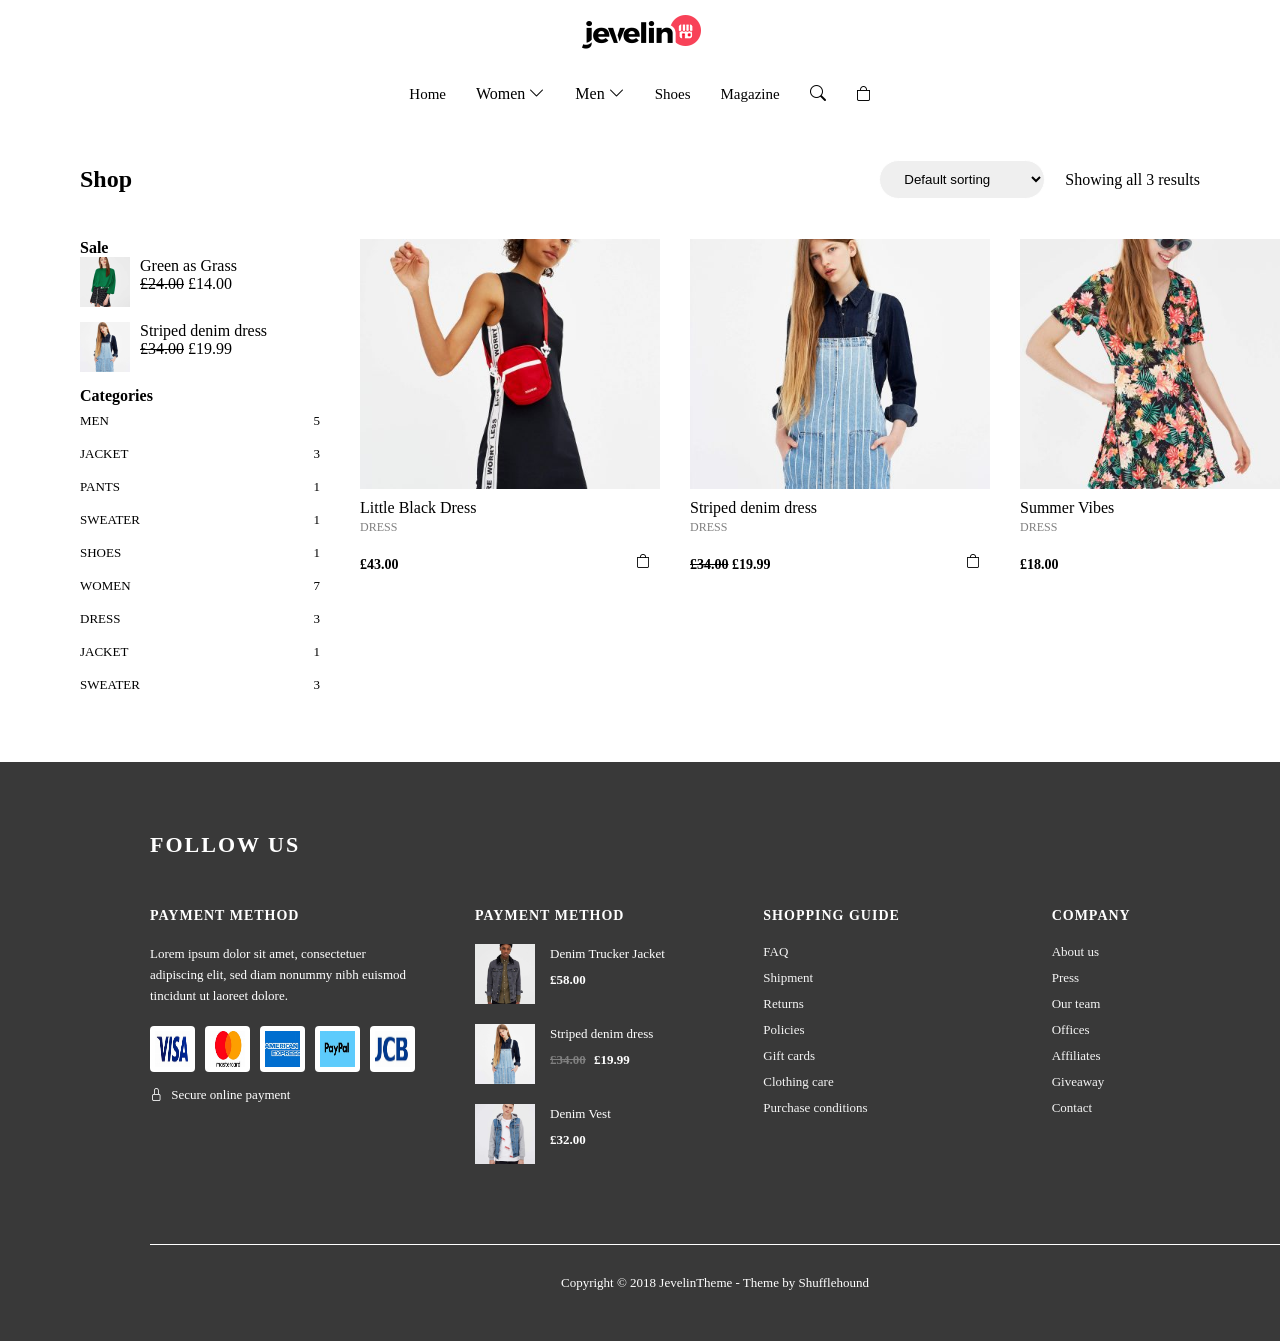
<file: women-dress.html>
<!DOCTYPE html>
<html lang="en">
<head>
    <meta charset="UTF-8">
    <meta name="viewport" content="width=device-width, initial-scale=1.0">
    <title>Document</title>
    <link rel="stylesheet" href="./style.css">
    <link rel="stylesheet" href="https://cdn.jsdelivr.net/npm/bootstrap-icons@1.13.1/font/bootstrap-icons.min.css">
</head>
<body>
    <div class="logo">
    <img src="./images/Jevelin Theme Fashion Shop Demo – Just another Jevelin WordPress Theme site_files/logo.png" alt="logo">
    </div>
    <div class="container">

    <input type="checkbox" id="menu-toggle">
    <label for="menu-toggle" class="menu-icon">
        <i class="bi bi-list"></i>
    </label>

    <div class="nav-links">

        <a href="./index.html" class="nav-link">Home</a>

        <div class="nav-item">
            Women <i class="bi bi-chevron-down"></i>
            <div class="dropdown">
                <a href="./women-dress.html">Dress</a>
                <a href="./women-jacket.html">Jacket</a>
                <a href="./women-sweater.html">Sweater</a>
            </div>
        </div>

        <div class="nav-item">
            Men <i class="bi bi-chevron-down"></i>
            <div class="dropdown">
                <a href="./men-sweater.html">Sweater</a>
                <a href="./men-jacket.html">Jacket</a>
                <a href="./men-pants.html">Pants</a>
            </div>
        </div>

        <div class="nav-item"><a href="./shoes.html">Shoes</a></div>
        <div class="nav-item"><a href="./magazine.html">Magazine</a></div>

        <div class="class-class6">
            <i class="bi bi-search"></i>
        </div>

        <div class="nav-item">
            <a href="./cart.html"><i class="bi bi-bag"></i></a>
        </div>

    </div>
</div>
<!------------------------------------------------------------>

<section class="shop">

  <!-- TOP BAR -->
  <div class="shop-top">
    <h2>Shop</h2>

    <div class="shop-controls">
      <select>
        <option>Default sorting</option>
        <option>Sort by price</option>
        <option>Sort by popularity</option>
      </select>

      <p>Showing all 3 results</p>
    </div>
  </div>

  <!-- MAIN CONTENT -->
  <div class="shop-content">

    <!-- LEFT SIDEBAR -->
    <div class="sidebar">

      <h4>Sale</h4>

      <div class="sale-item">
        <img src="./images/Jevelin Theme Fashion Shop Demo – Just another Jevelin WordPress Theme site_files/5559325500_2_5_1-400x400.jpg">
        <div>
          <p>Green as Grass</p>
          <span><del>£24.00</del> £14.00</span>
        </div>
      </div>

      <div class="sale-item">
        <img src="./images/Jevelin Theme Fashion Shop Demo – Just another Jevelin WordPress Theme site_files/5391345406_2_1_1-1-400x400.jpg">
        <div>
          <p>Striped denim dress</p>
          <span><del>£34.00</del> £19.99</span>
        </div>
      </div>

      <h4>Categories</h4>

      <ul class="categories">
        <li>MEN <span>5</span></li>
        <li>JACKET <span>3</span></li>
        <li>PANTS <span>1</span></li>
        <li>SWEATER <span>1</span></li>
        <li>SHOES <span>1</span></li>
        <li>WOMEN <span>7</span></li>
        <li>DRESS <span>3</span></li>
        <li>JACKET <span>1</span></li>
        <li>SWEATER <span>3</span></li>
      </ul>

    </div>

    <!-- RIGHT PRODUCTS -->
    <div class="products">

      <!-- PRODUCT 1 -->
      <div class="product">

        <div class="product-img">
            <img src="./images/Jevelin Theme Fashion Shop Demo – Just another Jevelin WordPress Theme site_files/9393313800_2_2_1-400x400.jpg" class="img1">
            <img src="./images/Jevelin Theme Fashion Shop Demo – Just another Jevelin WordPress Theme site_files/9393313800_2_4_1-660x660.jpg" class="img2">
        </div>
        <p class="name">Little Black Dress</p>
        <span class="type">DRESS</span>
        <div class="product-bottom">
            <p class="price">£43.00</p>
            <div class="cart">
              <i class="bi bi-bag"></i>
            </div>
        </div>
      </div>

      <!-- PRODUCT 2 -->
      <div class="product">

        <div class="product-img">
            <img src="./images/Jevelin Theme Fashion Shop Demo – Just another Jevelin WordPress Theme site_files/5391345406_2_1_1-1-400x400.jpg" class="img1">
            <img src="./images/Jevelin Theme Fashion Shop Demo – Just another Jevelin WordPress Theme site_files/5391345406_2_2_1-1-660x660.jpg" class="img2">
        </div>
        <p class="name">Striped denim dress</p>
        <span class="type">DRESS</span>
        <div class="product-bottom">
            <p class="price"><del>£34.00</del> £19.99</p>
            <div class="cart">
              <i class="bi bi-bag"></i>
            </div>
        </div>
      </div>

      <!-- PRODUCT 3 -->
      <div class="product">

        <div class="product-img">
            <img src="./images/Jevelin Theme Fashion Shop Demo – Just another Jevelin WordPress Theme site_files/5393319800_2_2_1-400x400.jpg" class="img1">
            <img src="./images/Jevelin Theme Fashion Shop Demo – Just another Jevelin WordPress Theme site_files/5393319800_2_4_1-660x660.jpg" class="img2">
        </div>
        <p class="name">Summer Vibes</p>
        <span class="type">DRESS</span>
        <div class="product-bottom">
            <p class="price">£18.00</p>
            <div class="cart">
              <i class="bi bi-bag"></i>
            </div>
        </div>
      </div>

    </div>

  </div>

</section>








<!------------------------------------------------------------>
<footer class="footer">

    <h2 class="follow-title">FOLLOW US</h2>

    <div class="footer-container">

        <!-- COLUMN 1 -->
        <div class="footer-col">
            <h3>PAYMENT METHOD</h3>
            <p>
                Lorem ipsum dolor sit amet, consectetuer adipiscing elit,
                sed diam nonummy nibh euismod tincidunt ut laoreet dolore.
            </p>

            <div class="payment-icons">
                <img src="./images/Jevelin Theme Fashion Shop Demo – Just another Jevelin WordPress Theme site_files/VISA.jpeg">
                <img src="./images/Jevelin Theme Fashion Shop Demo – Just another Jevelin WordPress Theme site_files/MASTER_CARD.jpeg">
                <img src="./images/Jevelin Theme Fashion Shop Demo – Just another Jevelin WordPress Theme site_files/AMERICAN_EXPRESS.jpeg">
                <img src="./images/Jevelin Theme Fashion Shop Demo – Just another Jevelin WordPress Theme site_files/PAYPAL.jpeg">
                <img src="./images/Jevelin Theme Fashion Shop Demo – Just another Jevelin WordPress Theme site_files/JCB.jpeg">
            </div>

            <div class="secure">
                <i class="bi bi-lock"></i> Secure online payment
            </div>
        </div>

        <!-- COLUMN 2 -->
        <div class="footer-col">
            <h3>PAYMENT METHOD</h3>

            <div class="mini-product">
                <img src="./images/Jevelin Theme Fashion Shop Demo – Just another Jevelin WordPress Theme site_files/5711515833_2_1_1-400x400.jpg">
                <div>
                    <p>Denim Trucker Jacket</p>
                    <span>£58.00</span>
                </div>
            </div>

            <div class="mini-product">
                <img src="./images/Jevelin Theme Fashion Shop Demo – Just another Jevelin WordPress Theme site_files/5391345406_2_1_1-1-400x400.jpg">
                <div>
                    <p>Striped denim dress</p>
                    <span><del>£34.00</del> £19.99</span>
                </div>
            </div>

            <div class="mini-product">
                <img src="./images/Jevelin Theme Fashion Shop Demo – Just another Jevelin WordPress Theme site_files/5713501400_2_5_1-400x400.jpg">
                <div>
                    <p>Denim Vest</p>
                    <span>£32.00</span>
                </div>
            </div>

        </div>

        <!-- COLUMN 3 -->
        <div class="footer-col">
            <h3>SHOPPING GUIDE</h3>
            <ul>
                <li>FAQ</li>
                <li>Shipment</li>
                <li>Returns</li>
                <li>Policies</li>
                <li>Gift cards</li>
                <li>Clothing care</li>
                <li>Purchase conditions</li>
            </ul>
        </div>

        <!-- COLUMN 4 -->
        <div class="footer-col">
            <h3>COMPANY</h3>
            <ul>
                <li>About us</li>
                <li>Press</li>
                <li>Our team</li>
                <li>Offices</li>
                <li>Affiliates</li>
                <li>Giveaway</li>
                <li>Contact</li>
            </ul>
        </div>

    </div>

    <div class="footer-bottom">
        Copyright © 2018 JevelinTheme - Theme by Shufflehound
    </div>

</footer>




    
</body>
</html>
</file>
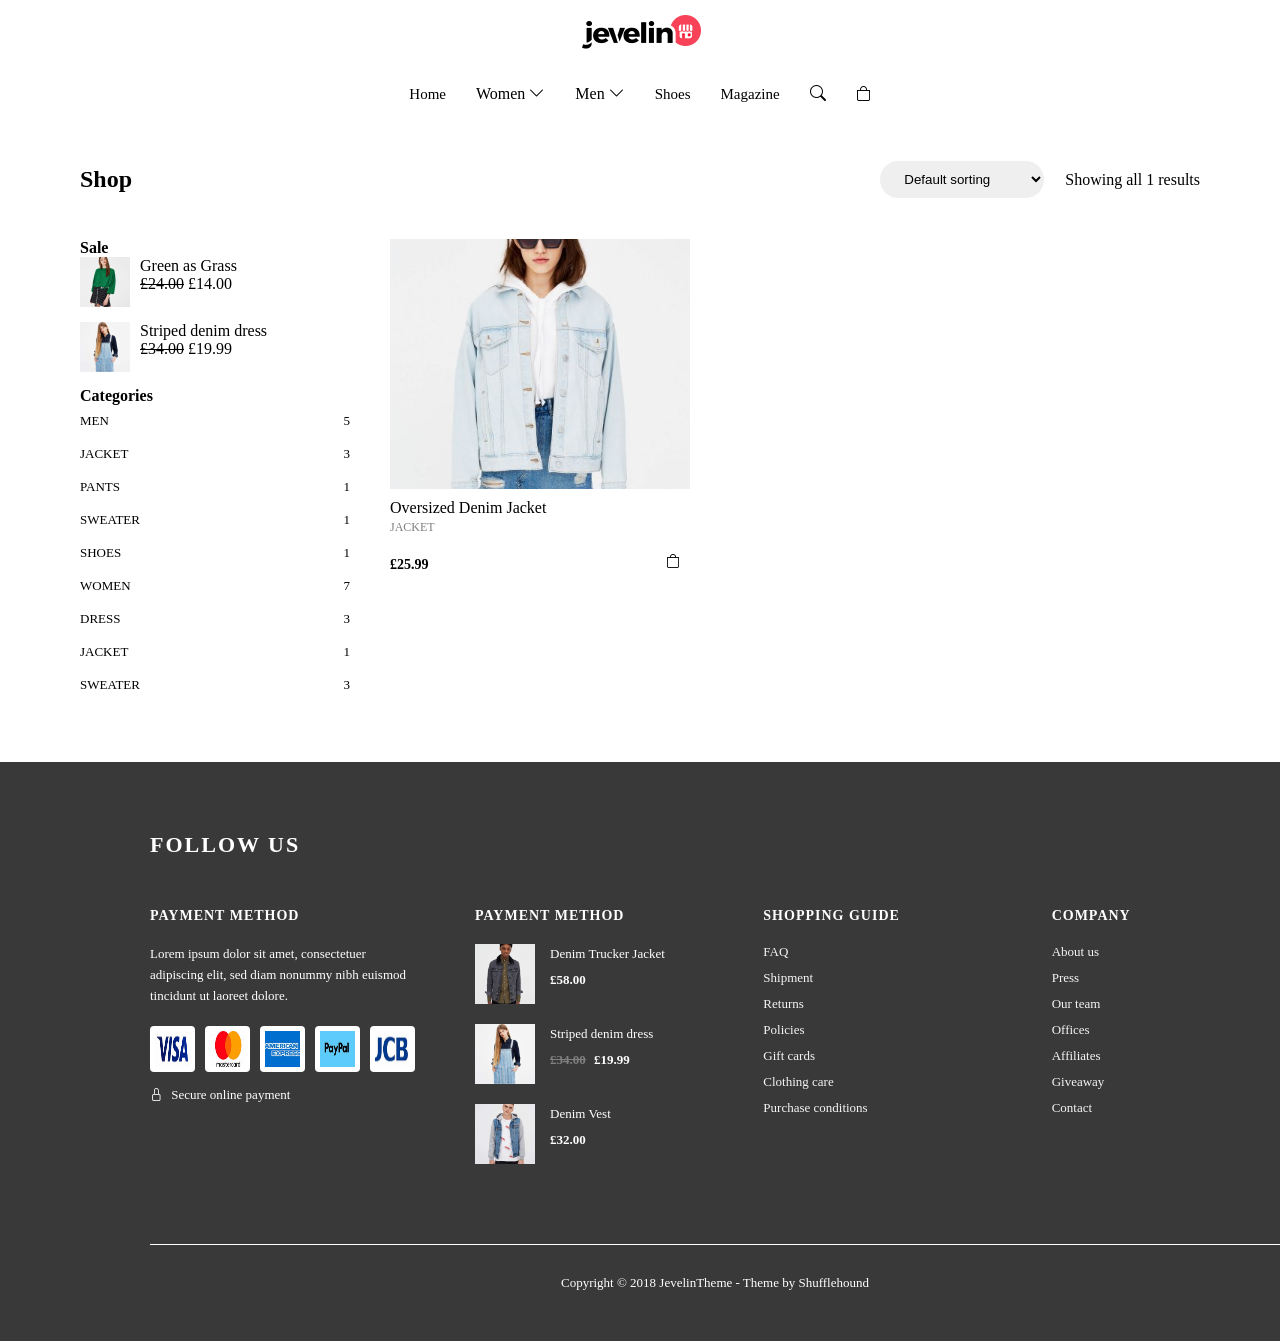
<file: women-jacket.html>
<!DOCTYPE html>
<html lang="en">
<head>
    <meta charset="UTF-8">
    <meta name="viewport" content="width=device-width, initial-scale=1.0">
    <title>Document</title>
    <link rel="stylesheet" href="./style.css">
    <link rel="stylesheet" href="https://cdn.jsdelivr.net/npm/bootstrap-icons@1.13.1/font/bootstrap-icons.min.css">
</head>
<body>
    <div class="logo">
    <img src="./images/Jevelin Theme Fashion Shop Demo – Just another Jevelin WordPress Theme site_files/logo.png" alt="logo">
    </div>
    <div class="container">

    <input type="checkbox" id="menu-toggle">
    <label for="menu-toggle" class="menu-icon">
        <i class="bi bi-list"></i>
    </label>

    <div class="nav-links">

        <a href="./index.html" class="nav-link">Home</a>

        <div class="nav-item">
            Women <i class="bi bi-chevron-down"></i>
            <div class="dropdown">
                <a href="./women-dress.html">Dress</a>
                <a href="./women-jacket.html">Jacket</a>
                <a href="./women-sweater.html">Sweater</a>
            </div>
        </div>

        <div class="nav-item">
            Men <i class="bi bi-chevron-down"></i>
            <div class="dropdown">
                <a href="./men-sweater.html">Sweater</a>
                <a href="./men-jacket.html">Jacket</a>
                <a href="./men-pants.html">Pants</a>
            </div>
        </div>

        <div class="nav-item"><a href="./shoes.html">Shoes</a></div>
        <div class="nav-item"><a href="./magazine.html">Magazine</a></div>

        <div class="class-class6">
            <i class="bi bi-search"></i>
        </div>

        <div class="nav-item">
            <a href="./cart.html"><i class="bi bi-bag"></i></a>
        </div>

    </div>
</div>
<!------------------------------------------------------------>

<section class="shop">

  <!-- TOP BAR -->
  <div class="shop-top">
    <h2>Shop</h2>

    <div class="shop-controls">
      <select>
        <option>Default sorting</option>
        <option>Sort by price</option>
        <option>Sort by popularity</option>
      </select>

      <p>Showing all 1 results</p>
    </div>
  </div>

  <!-- MAIN CONTENT -->
  <div class="shop-content">

    <!-- LEFT SIDEBAR -->
    <div class="sidebar">

      <h4>Sale</h4>

      <div class="sale-item">
        <img src="./images/Jevelin Theme Fashion Shop Demo – Just another Jevelin WordPress Theme site_files/5559325500_2_5_1-400x400.jpg">
        <div>
          <p>Green as Grass</p>
          <span><del>£24.00</del> £14.00</span>
        </div>
      </div>

      <div class="sale-item">
        <img src="./images/Jevelin Theme Fashion Shop Demo – Just another Jevelin WordPress Theme site_files/5391345406_2_1_1-1-400x400.jpg">
        <div>
          <p>Striped denim dress</p>
          <span><del>£34.00</del> £19.99</span>
        </div>
      </div>

      <h4>Categories</h4>

      <ul class="categories">
        <li>MEN <span>5</span></li>
        <li>JACKET <span>3</span></li>
        <li>PANTS <span>1</span></li>
        <li>SWEATER <span>1</span></li>
        <li>SHOES <span>1</span></li>
        <li>WOMEN <span>7</span></li>
        <li>DRESS <span>3</span></li>
        <li>JACKET <span>1</span></li>
        <li>SWEATER <span>3</span></li>
      </ul>

    </div>

    <!-- RIGHT PRODUCTS -->
    <div class="products">

      <!-- PRODUCT 1 -->
      <div class="product">

        <div class="product-img">
            <img src="./images/Jevelin Theme Fashion Shop Demo – Just another Jevelin WordPress Theme site_files/9711314406_2_1_1-1-400x400.jpg" class="img1">
            <img src="./images/Jevelin Theme Fashion Shop Demo – Just another Jevelin WordPress Theme site_files/9711314406_2_4_1-1-660x660.jpg" class="img2">
        </div>
        <p class="name">Oversized Denim Jacket</p>
        <span class="type">JACKET</span>
        <div class="product-bottom">
            <p class="price">£25.99</p>
            <div class="cart">
              <i class="bi bi-bag"></i>
            </div>
        </div>
      </div>

    </div>

  </div>

</section>


<!------------------------------------------------------------>
<footer class="footer">

    <h2 class="follow-title">FOLLOW US</h2>

    <div class="footer-container">

        <!-- COLUMN 1 -->
        <div class="footer-col">
            <h3>PAYMENT METHOD</h3>
            <p>
                Lorem ipsum dolor sit amet, consectetuer adipiscing elit,
                sed diam nonummy nibh euismod tincidunt ut laoreet dolore.
            </p>

            <div class="payment-icons">
                <img src="./images/Jevelin Theme Fashion Shop Demo – Just another Jevelin WordPress Theme site_files/VISA.jpeg">
                <img src="./images/Jevelin Theme Fashion Shop Demo – Just another Jevelin WordPress Theme site_files/MASTER_CARD.jpeg">
                <img src="./images/Jevelin Theme Fashion Shop Demo – Just another Jevelin WordPress Theme site_files/AMERICAN_EXPRESS.jpeg">
                <img src="./images/Jevelin Theme Fashion Shop Demo – Just another Jevelin WordPress Theme site_files/PAYPAL.jpeg">
                <img src="./images/Jevelin Theme Fashion Shop Demo – Just another Jevelin WordPress Theme site_files/JCB.jpeg">
            </div>

            <div class="secure">
                <i class="bi bi-lock"></i> Secure online payment
            </div>
        </div>

        <!-- COLUMN 2 -->
        <div class="footer-col">
            <h3>PAYMENT METHOD</h3>

            <div class="mini-product">
                <img src="./images/Jevelin Theme Fashion Shop Demo – Just another Jevelin WordPress Theme site_files/5711515833_2_1_1-400x400.jpg">
                <div>
                    <p>Denim Trucker Jacket</p>
                    <span>£58.00</span>
                </div>
            </div>

            <div class="mini-product">
                <img src="./images/Jevelin Theme Fashion Shop Demo – Just another Jevelin WordPress Theme site_files/5391345406_2_1_1-1-400x400.jpg">
                <div>
                    <p>Striped denim dress</p>
                    <span><del>£34.00</del> £19.99</span>
                </div>
            </div>

            <div class="mini-product">
                <img src="./images/Jevelin Theme Fashion Shop Demo – Just another Jevelin WordPress Theme site_files/5713501400_2_5_1-400x400.jpg">
                <div>
                    <p>Denim Vest</p>
                    <span>£32.00</span>
                </div>
            </div>

        </div>

        <!-- COLUMN 3 -->
        <div class="footer-col">
            <h3>SHOPPING GUIDE</h3>
            <ul>
                <li>FAQ</li>
                <li>Shipment</li>
                <li>Returns</li>
                <li>Policies</li>
                <li>Gift cards</li>
                <li>Clothing care</li>
                <li>Purchase conditions</li>
            </ul>
        </div>

        <!-- COLUMN 4 -->
        <div class="footer-col">
            <h3>COMPANY</h3>
            <ul>
                <li>About us</li>
                <li>Press</li>
                <li>Our team</li>
                <li>Offices</li>
                <li>Affiliates</li>
                <li>Giveaway</li>
                <li>Contact</li>
            </ul>
        </div>

    </div>

    <div class="footer-bottom">
        Copyright © 2018 JevelinTheme - Theme by Shufflehound
    </div>

</footer>




    
</body>
</html>
</file>
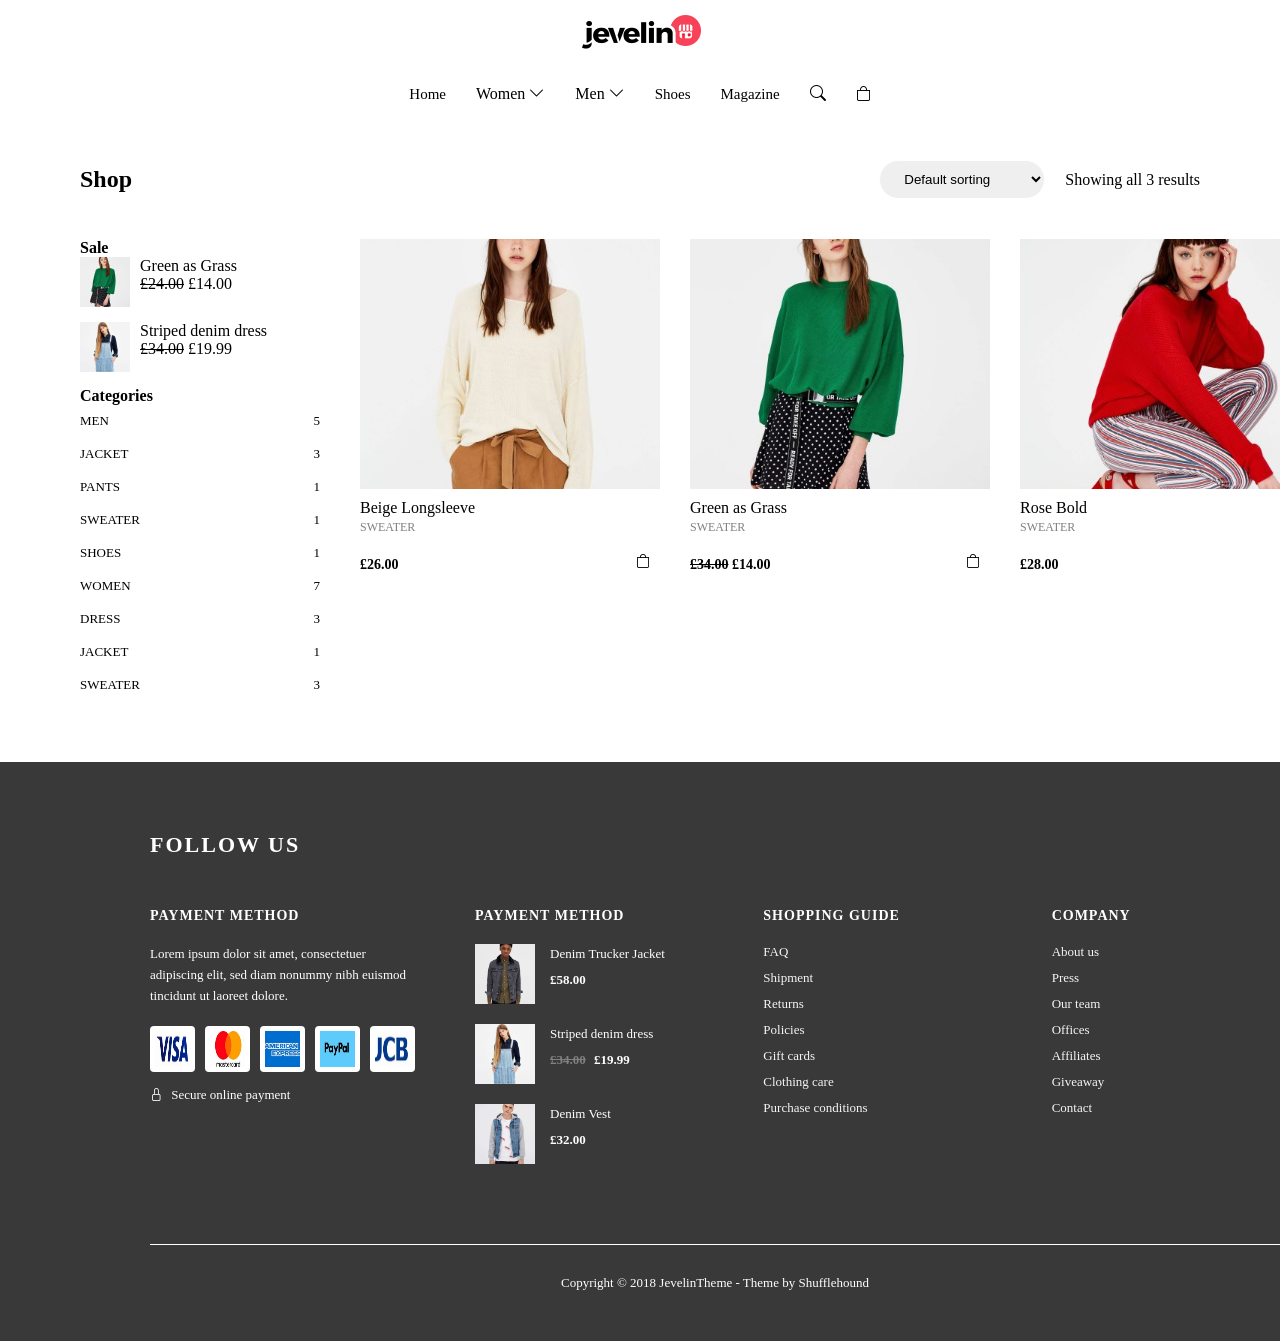
<file: women-sweater.html>
<!DOCTYPE html>
<html lang="en">
<head>
    <meta charset="UTF-8">
    <meta name="viewport" content="width=device-width, initial-scale=1.0">
    <title>Document</title>
    <link rel="stylesheet" href="./style.css">
    <link rel="stylesheet" href="https://cdn.jsdelivr.net/npm/bootstrap-icons@1.13.1/font/bootstrap-icons.min.css">
</head>
<body>
    <div class="logo">
    <img src="./images/Jevelin Theme Fashion Shop Demo – Just another Jevelin WordPress Theme site_files/logo.png" alt="logo">
    </div>
    <div class="container">

    <input type="checkbox" id="menu-toggle">
    <label for="menu-toggle" class="menu-icon">
        <i class="bi bi-list"></i>
    </label>

    <div class="nav-links">

        <a href="./index.html" class="nav-link">Home</a>

        <div class="nav-item">
            Women <i class="bi bi-chevron-down"></i>
            <div class="dropdown">
                <a href="./women-dress.html">Dress</a>
                <a href="./women-jacket.html">Jacket</a>
                <a href="./women-sweater.html">Sweater</a>
            </div>
        </div>

        <div class="nav-item">
            Men <i class="bi bi-chevron-down"></i>
            <div class="dropdown">
                <a href="./men-sweater.html">Sweater</a>
                <a href="./men-jacket.html">Jacket</a>
                <a href="./men-pants.html">Pants</a>
            </div>
        </div>

        <div class="nav-item"><a href="./shoes.html">Shoes</a></div>
        <div class="nav-item"><a href="./magazine.html">Magazine</a></div>

        <div class="class-class6">
            <i class="bi bi-search"></i>
        </div>

        <div class="nav-item">
            <a href="./cart.html"><i class="bi bi-bag"></i></a>
        </div>

    </div>
</div>
<!------------------------------------------------------------>

<section class="shop">

  <!-- TOP BAR -->
  <div class="shop-top">
    <h2>Shop</h2>

    <div class="shop-controls">
      <select>
        <option>Default sorting</option>
        <option>Sort by price</option>
        <option>Sort by popularity</option>
      </select>

      <p>Showing all 3 results</p>
    </div>
  </div>

  <!-- MAIN CONTENT -->
  <div class="shop-content">

    <!-- LEFT SIDEBAR -->
    <div class="sidebar">

      <h4>Sale</h4>

      <div class="sale-item">
        <img src="./images/Jevelin Theme Fashion Shop Demo – Just another Jevelin WordPress Theme site_files/5559325500_2_5_1-400x400.jpg">
        <div>
          <p>Green as Grass</p>
          <span><del>£24.00</del> £14.00</span>
        </div>
      </div>

      <div class="sale-item">
        <img src="./images/Jevelin Theme Fashion Shop Demo – Just another Jevelin WordPress Theme site_files/5391345406_2_1_1-1-400x400.jpg">
        <div>
          <p>Striped denim dress</p>
          <span><del>£34.00</del> £19.99</span>
        </div>
      </div>

      <h4>Categories</h4>

      <ul class="categories">
        <li>MEN <span>5</span></li>
        <li>JACKET <span>3</span></li>
        <li>PANTS <span>1</span></li>
        <li>SWEATER <span>1</span></li>
        <li>SHOES <span>1</span></li>
        <li>WOMEN <span>7</span></li>
        <li>DRESS <span>3</span></li>
        <li>JACKET <span>1</span></li>
        <li>SWEATER <span>3</span></li>
      </ul>

    </div>

    <!-- RIGHT PRODUCTS -->
    <div class="products">

      <!-- PRODUCT 1 -->
      <div class="product">

        <div class="product-img">
            <img src="./images/Jevelin Theme Fashion Shop Demo – Just another Jevelin WordPress Theme site_files/5559315711_2_5_1-400x400.jpg" class="img1">
            <img src="./images/Jevelin Theme Fashion Shop Demo – Just another Jevelin WordPress Theme site_files/5559315711_2_4_1-660x660.jpg" class="img2">
        </div>
        <p class="name">Beige Longsleeve</p>
        <span class="type">SWEATER</span>
        <div class="product-bottom">
            <p class="price">£26.00</p>
            <div class="cart">
              <i class="bi bi-bag"></i>
            </div>
        </div>
      </div>

      <!-- PRODUCT 2 -->
      <div class="product">

        <div class="product-img">
            <img src="./images/Jevelin Theme Fashion Shop Demo – Just another Jevelin WordPress Theme site_files/5559325500_2_5_1-400x400.jpg" class="img1">
            <img src="./images/Jevelin Theme Fashion Shop Demo – Just another Jevelin WordPress Theme site_files/5559325500_2_4_1-660x660.jpg" class="img2">
        </div>
        <p class="name">Green as Grass</p>
        <span class="type">SWEATER</span>
        <div class="product-bottom">
            <p class="price"><del>£34.00</del> £14.00</p>
            <div class="cart">
              <i class="bi bi-bag"></i>
            </div>
        </div>
      </div>

      <!-- PRODUCT 3 -->
      <div class="product">

        <div class="product-img">
            <img src="./images/Jevelin Theme Fashion Shop Demo – Just another Jevelin WordPress Theme site_files/5559331632_2_1_1-400x400.jpg" class="img1">
            <img src="./images/Jevelin Theme Fashion Shop Demo – Just another Jevelin WordPress Theme site_files/5559331632_2_5_1-660x660.jpg" class="img2">
        </div>
        <p class="name">Rose Bold</p>
        <span class="type">SWEATER</span>
        <div class="product-bottom">
            <p class="price">£28.00</p>
            <div class="cart">
              <i class="bi bi-bag"></i>
            </div>
        </div>
      </div>

    </div>

  </div>

</section>








<!------------------------------------------------------------>
<footer class="footer">

    <h2 class="follow-title">FOLLOW US</h2>

    <div class="footer-container">

        <!-- COLUMN 1 -->
        <div class="footer-col">
            <h3>PAYMENT METHOD</h3>
            <p>
                Lorem ipsum dolor sit amet, consectetuer adipiscing elit,
                sed diam nonummy nibh euismod tincidunt ut laoreet dolore.
            </p>

            <div class="payment-icons">
                <img src="./images/Jevelin Theme Fashion Shop Demo – Just another Jevelin WordPress Theme site_files/VISA.jpeg">
                <img src="./images/Jevelin Theme Fashion Shop Demo – Just another Jevelin WordPress Theme site_files/MASTER_CARD.jpeg">
                <img src="./images/Jevelin Theme Fashion Shop Demo – Just another Jevelin WordPress Theme site_files/AMERICAN_EXPRESS.jpeg">
                <img src="./images/Jevelin Theme Fashion Shop Demo – Just another Jevelin WordPress Theme site_files/PAYPAL.jpeg">
                <img src="./images/Jevelin Theme Fashion Shop Demo – Just another Jevelin WordPress Theme site_files/JCB.jpeg">
            </div>

            <div class="secure">
                <i class="bi bi-lock"></i> Secure online payment
            </div>
        </div>

        <!-- COLUMN 2 -->
        <div class="footer-col">
            <h3>PAYMENT METHOD</h3>

            <div class="mini-product">
                <img src="./images/Jevelin Theme Fashion Shop Demo – Just another Jevelin WordPress Theme site_files/5711515833_2_1_1-400x400.jpg">
                <div>
                    <p>Denim Trucker Jacket</p>
                    <span>£58.00</span>
                </div>
            </div>

            <div class="mini-product">
                <img src="./images/Jevelin Theme Fashion Shop Demo – Just another Jevelin WordPress Theme site_files/5391345406_2_1_1-1-400x400.jpg">
                <div>
                    <p>Striped denim dress</p>
                    <span><del>£34.00</del> £19.99</span>
                </div>
            </div>

            <div class="mini-product">
                <img src="./images/Jevelin Theme Fashion Shop Demo – Just another Jevelin WordPress Theme site_files/5713501400_2_5_1-400x400.jpg">
                <div>
                    <p>Denim Vest</p>
                    <span>£32.00</span>
                </div>
            </div>

        </div>

        <!-- COLUMN 3 -->
        <div class="footer-col">
            <h3>SHOPPING GUIDE</h3>
            <ul>
                <li>FAQ</li>
                <li>Shipment</li>
                <li>Returns</li>
                <li>Policies</li>
                <li>Gift cards</li>
                <li>Clothing care</li>
                <li>Purchase conditions</li>
            </ul>
        </div>

        <!-- COLUMN 4 -->
        <div class="footer-col">
            <h3>COMPANY</h3>
            <ul>
                <li>About us</li>
                <li>Press</li>
                <li>Our team</li>
                <li>Offices</li>
                <li>Affiliates</li>
                <li>Giveaway</li>
                <li>Contact</li>
            </ul>
        </div>

    </div>

    <div class="footer-bottom">
        Copyright © 2018 JevelinTheme - Theme by Shufflehound
    </div>

</footer>




    
</body>
</html>
</file>
<file: style.css>
* {
  margin: 0;
  padding: 0;
  box-sizing: border-box;
}

.logo {
  text-align: center;
  background: white;
  padding-top: 20px;
}
.container a {
  text-decoration: none;
  color: black;
  font-size: 15px;
  cursor: pointer;
}
.container a:hover {
  color: red;
}
.container {
  background: white;
  display: flex;
  justify-content: center;
  align-items: center;
  gap: 30px;
  padding: 15px 0;
}

.nav-links > a:hover,
.nav-links > .nav-item:hover {
  color: red;
}

.nav-item {
  position: relative;
  cursor: pointer;
}
.dropdown a {
  display: block;
  padding: 10px 20px;
  color: white;
  text-decoration: none;
  font-size: 14px;
  transition: 0.3s;
}

.dropdown a:hover {
  background: #ff3b4a;
}

.dropdown {
  position: absolute;
  top: 40px;
  left: 0;

  background: #222;
  padding: 15px 0;
  width: 180px;

  opacity: 0;
  visibility: hidden;
  transform: translateY(10px);

  transition: 0.3s ease;
}

.nav-item:hover .dropdown {
  opacity: 1;
  visibility: visible;
  transform: translateY(0);
}

/* -------------------------------------------------------- */
/* HERO SECTION */

.hero {
  background: rgb(244, 244, 244);
  height: auto;
  display: flex;
  align-items: center;
  justify-content: space-around;
  padding: 50px 50px;
}


.hero-left {
  width: 50%;
  padding-left: 40px;
}

.tag-icon {
  color: red;
  font-size: 40px;
  margin-bottom: 20px;
}

.hero-title {
  font-size: 70px;
  color: rgb(52, 50, 50);
  line-height: 1.2;
  margin-bottom: 20px;
}

.hero-subtext {
  font-size: 20px;
  color: rgb(44, 41, 41);
  margin-bottom: 30px;
}

.hero-button {
  display: inline-block;
  background: red;
  color: white;

  padding: 12px 25px;
  cursor: pointer;
}

.hero-button:hover {
  background: lightcoral;
}

.hero-right {
  position: relative;
  width: 50%;     
  height: 400px;
  overflow: hidden; 
}

.slide {
  position: absolute;
  width: 100%;
  height: 100%;
}

.frame {
  position: absolute;
  width: 80%;   
  height: 90%;  
  max-width: 450px; 
  max-height: 500px;
  top: 50%;
  left: 50%;
  transform: translate(-50%, -50%);
  overflow: hidden;
  opacity: 0;
  display: flex;
  align-items: center;
  justify-content: center;
}

.frame img {
  width: 100%;
  height: 100%;
  object-fit: contain;  
}

.frame .img {
  position: absolute;
  height: 100%;
  right: 0;
  top: 0;
  object-fit: contain;
}

.slide:nth-child(1) .frame {
  animation: showFrame 9s infinite;
}

.slide:nth-child(2) .frame {
  animation: showFrame 9s infinite 3s;
}

.slide:nth-child(3) .frame {
  animation: showFrame 9s infinite 6s;
}

@keyframes showFrame {
  0%   { opacity: 0; }
  5%   { opacity: 1; }
  30%  { opacity: 1; }
  35%  { opacity: 0; }
  100% { opacity: 0; }
}
/* --------------------------------------------------------------- */
/* FEATURES SECTION */
.features {
  background: white;
  display: flex;
  justify-content: space-between;
  padding: 60px 100px;
  gap: 40px;
}

.feature-box {
  display: flex;
  align-items: flex-start;
  gap: 20px;
  width: 30%;
}

.feature-box i {
  font-size: 28px;
  color: black;
  transition: 0.3s ease;
}

.feature-box:hover i {
  transform: translateY(-6px);
}

.feature-text h3 {
  font-size: 16px;
  font-weight: 600;
  margin-bottom: 10px;
  color: #333;
}

.feature-text p {
  font-size: 14px;
  color: #666;
  line-height: 1.6;
}
/* -------------------------------------------------------- */
/* SEASON */
.season {
  display: flex;
  height: 500px;
}

.season-left {
  width: 50%;
  background: #f5f5f5;

  display: flex;
  flex-direction: column;
  justify-content: center;
  align-items: center;

  text-align: center;
}

.season-left .icon {
  color: red;
  font-size: 22px;
  margin-bottom: 20px;
}

.season-left h1 {
  font-size: 60px;
  font-weight: 400;
  color: #333;
  margin-bottom: 10px;
}

.season-left p {
  font-size: 14px;
  letter-spacing: 2px;
  color: #777;
  margin-bottom: 30px;
}

.season-left button {
  background: #ff3b4a;
  color: white;
  border: none;
  padding: 12px 28px;
  font-size: 14px;
  cursor: pointer;
  transition: 0.3s;
}

.season-left button:hover {
  background: #e6323f;
}

.season-right {
  width: 50%;
  height: 500px;  
  overflow: hidden;
  position: relative;
}

.slider {
  display: flex;
  width: 200%;   
  height: 100%;
  transition: transform 0.6s ease;
}

.slide-img {
  width: 50%;  
  height: 100%;
  object-fit: cover;
}

.season-right:hover .slider {
  transform: translateX(-50%);
}

.section-title {
  text-align: center;
  margin-bottom: 40px;
}

.section-title h2 {
  font-size: 40px;
  font-weight: 500;
}

.section-title p {
  font-size: 12px;
  color: gray;
  letter-spacing: 2px;
}
/* -------------------------------------------------- */
/* PRODUCT */
.products-index {
  height: 500px;
  display: flex;
  justify-content: center;
  gap: 30px;
  flex-wrap: wrap;
padding-top: 50px;
padding-bottom: 20px;
}

.product {
  width: 300px;
}

.product-img {
  position: relative;
  width: 100%;
  height: 350px;
  overflow: hidden;
}

.product-img img {
  position: absolute;
  width: 100%;
  height: 100%;
  object-fit: cover;
  transition: 0.4s ease;
}

.img-front {
  opacity: 1;
  z-index: 2;
}

.img-hover {
  opacity: 0;
  z-index: 1;
}

.product-img:hover .img-front {
  opacity: 0;
}

.product-img:hover .img-hover {
  opacity: 1;
}

.title {
  margin-top: 15px;
  font-size: 14px;
}

.category {
  font-size: 11px;
  color: gray;
  margin-bottom: 10px;
}

.divider-row {
  display: flex;
  align-items: center;
  gap: 10px;
  margin: 10px 0;
}

.line {
  flex: 1;
  height: 1px;
  background: #ddd;
}

.cart {
  width: 35px;
  height: 35px;
  border-radius: 50%;
  background: #eee;
  display: flex;
  align-items: center;
  justify-content: center;
  cursor: pointer;
  transition: 0.3s;
}

.cart:hover {
  background: red;
  color: white;
}

.price {
  font-size: 14px;
}

.old {
  text-decoration: line-through;
  color: gray;
  margin-right: 10px;
}

.new {
  font-weight: bold;
}

/* ------------------------------------------------------ */
/* SECTION */
.sale-section {
  display: flex;
  align-items: center;
  justify-content: space-between;

  padding: 80px;
  background: #f5f5f5;
}

.sale-left {
  position: relative;
  width: 30%;
}

.sale-left img {
  width: 100%;
  display: block;
}

.sale-left .frame {
  position: absolute;
  top: 30px;
  left: 30px;
  width: 80%;
  height: 80%;
  border: 15px solid #eee;
  z-index: 2;
}

.sale-center {
  width: 40%;
  text-align: center;
}

.sale-center h2 {
  font-size: 40px;
  font-weight: 400;
  margin-bottom: 20px;
}

.sale-center .sub {
  font-size: 12px;
  letter-spacing: 2px;
  color: #666;
  margin-bottom: 30px;
}

.timer {
  display: flex;
  justify-content: center;
  gap: 25px;
  margin-bottom: 40px;
}

.timer span {
  font-size: 28px;
}

.timer p {
  font-size: 10px;
  color: #777;
}

.sale-center button {
  background: red;
  color: white;
  border: none;

  padding: 15px 40px;
  font-size: 14px;

  cursor: pointer;
  transition: 0.3s;
}

.sale-center button:hover {
  background: lightcoral;
}

.sale-right {
  width: 30%;
}

.sale-right img {
  width: 100%;
  display: block;
}

/* ------------------------------------------------------ */
.arrivals-header {
  text-align: center;
  padding: 80px 0;
  background: white;
}

.arrivals-header h2 {
  font-size: 42px;
  font-weight: 400;
  color: black;
  margin-bottom: 10px;
}

.arrivals-header p {
  font-size: 12px;
  letter-spacing: 2px;
  color: red;
}

/* ------------------------------------------------------ */
/* EXPERIENCE */
.experience {
  display: flex;
  height: 700px;
}

.exp-left {
  width: 50%;
  position: relative;
  overflow: hidden;
}

.exp-left img {
  position: absolute;
  width: 100%;
  height: 100%;
  object-fit: cover;
  top: 0;
  left: 0;
  transition: 1s ease;
}

.img-front {
  opacity: 1;
  z-index: 2;
}

.img-hover {
  opacity: 0;
  z-index: 1;
}

.exp-left:hover .img-front {
  opacity: 0;
}

.exp-left:hover .img-hover {
  opacity: 1;
}

.exp-right {
  width: 50%;
  background: white;
  display: flex;
  flex-direction: column;
  justify-content: center;
  align-items: center;
  text-align: center;
}

.exp-right .icon {
  font-size: 20px;
  color: red;
  margin-bottom: 15px;
}

.exp-right h2 {
  font-size: 50px;
  font-weight: 400;
  color: black;
  margin-bottom: 10px;
}

.exp-right p {
  font-size: 12px;
  letter-spacing: 2px;
  color: rgb(90, 87, 87);
  margin-bottom: 30px;
}

.exp-right button {
  background: red;
  color: white;
  border: none;
  padding: 12px 30px;
  cursor: pointer;
  transition: 0.3s;
}

.exp-right button:hover {
  background: lightcoral;
}

/* ------------------------------------------------------ */
.section-title {
  font-size: 18px;
  letter-spacing: 2px;
  color: black;
  margin-bottom: 20px;
  padding-top: 90px;
  padding-bottom: -20px;
}

.products-section {
  display: grid;
  grid-template-columns: repeat(5, 1fr); /* 5 items per row */
  gap: 30px;
  padding: 0px 80px;
  background: white;
  padding-bottom: 40px;
}

.product-card {
  width: 100%;
}

.product-img {
  position: relative;
  width: 100%;
  height: 250px;
  overflow: hidden;
}

.product-img img {
  position: absolute;
  width: 100%;
  height: 100%;
  object-fit: cover;
  transition: 0.4s ease;
}

.img-front {
  opacity: 1;
  z-index: 2;
}

.img-hover {
  opacity: 0;
  z-index: 1;
}

.product-img:hover .img-front {
  opacity: 0;
}

.product-img:hover .img-hover {
  opacity: 1;
}

.product-card h4 {
  font-size: 14px;
  margin-top: 10px;
  color: #333;
}

.category {
  font-size: 11px;
  color: #888;
  margin: 5px 0 15px;
}

.product-bottom {
  display: flex;
  align-items: center;
  gap: 10px;
}

.line {
  flex: 1;
  height: 1px;
  background: #ddd;
}

.cart {
  width: 35px;
  height: 35px;
  border-radius: 50%;
  background: #eee;
  display: flex;
  align-items: center;
  justify-content: center;
  cursor: pointer;
  transition: 0.3s;
}

.cart:hover {
  background: red;
  color: white;
}

.price {
  margin-top: 10px;
  font-weight: bold;
}

/* ------------------------------------------------------------------- */
/* BRAND SECTION */
.brands {
  display: flex;
  justify-content: space-between;
  align-items: center;
  max-width: 1400px;
  margin: auto;
  padding: 60px 40px;
  background: white;
}

.brands img {
  width: 120px;
  opacity: 0.5;
  transition: 0.3s ease;
}

.brands img:hover {
  opacity: 1;
  transform: scale(1.05);
}
/* ------------------------------------------------------------------- */
/* SECTION */
.subscribe-section {
  position: relative;
  height: 500px;
  display: flex;
  align-items: center;
  justify-content: center;
}

.bg-img {
  position: absolute;
  width: 100%;
  height: 100%;
  object-fit: cover;
}

.overlay {
  position: absolute;
  width: 100%;
  height: 100%;
  background: rgba(0,0,0,0.4);
}

.subscribe-content {
  position: relative;
  text-align: center;
  color: white;
}

.subscribe-content h1 {
  font-size: 50px;
  font-weight: 400;
  margin-bottom: 15px;
}

.subscribe-content p {
  font-size: 12px;
  letter-spacing: 2px;
  margin-bottom: 30px;
}

/* INPUT */
.subscribe-content input {
  width: 300px;
  padding: 15px;
  border: none;
  outline: none;
  margin-bottom: 15px;
  border-radius: 3px;
}

/* BUTTON */
.subscribe-content button {
  display: block;
  width: 300px;
  padding: 15px;

  background: red;
  color: white;
  border: none;

  cursor: pointer;
  transition: 0.3s;
}

.subscribe-content button:hover {
  background: lightcoral;
}
/* ------------------------------------------------ */
/* SECTION */
.magazine {
  padding: 80px;
  background: whitesmoke;
}

/* HEADER */
.mag-header {
  text-align: center;
  margin-bottom: 50px;
}

.mag-header h2 {
  font-size: 40px;
  font-weight: 400;
}

.mag-header p {
  font-size: 12px;
  letter-spacing: 2px;
  color: gray;
}

/* ROW */
.mag-row {
  display: flex;
  align-items: center;
  margin-bottom: 50px;
}

/* REVERSE */
.mag-row.reverse {
  flex-direction: row-reverse;
}

/* IMAGE BOX */
.mag-img {
  width: 50%;
  height: 300px;
  position: relative;
  overflow: hidden;
}

/* IMAGES */
.mag-img img {
  position: absolute;
  width: 100%;
  height: 100%;
  object-fit: cover;
  transition: 0.5s;
}

/* FRONT */
.img-front {
  opacity: 1;
  z-index: 2;
}

/* HOVER */
.img-hover {
  opacity: 0;
  z-index: 1;
}

.mag-img:hover .img-front {
  opacity: 0;
}

.mag-img:hover .img-hover {
  opacity: 1;
}

/* CONTENT BOX */
.mag-content {
  width: 50%;
  background: white;
  padding: 40px;
}

/* TEXT */
.mag-content span {
  font-size: 12px;
  color: gray;
}

.mag-content h3 {
  margin: 10px 0;
  font-size: 22px;
}

.mag-content p {
  font-size: 14px;
  color: #666;
  line-height: 1.6;
}

/* FOOTER */
.mag-footer {
  display: flex;
  justify-content: space-between;
  align-items: center;
  margin-top: 20px;
}

/* COMMENTS */
.comments {
  width: 35px;
  height: 35px;
  border-radius: 50%;
  background: #eee;

  display: flex;
  align-items: center;
  justify-content: center;
}
/* ----------------------------------------------------------- */
/* SECTION */
.magazine {
  padding: 80px;
  background: #f7f7f7;
}

/* HEADER */
.mag-header {
  text-align: center;
  margin-bottom: 50px;
}

.mag-header h2 {
  font-size: 40px;
  font-weight: 400;
}

.mag-header p {
  font-size: 12px;
  letter-spacing: 2px;
  color: gray;
}

/* ROW */
.mag-row {
  display: flex;
  align-items: center;
  margin-bottom: 50px;
}

/* REVERSE */
.mag-row.reverse {
  flex-direction: row-reverse;
}

/* IMAGE */
.mag-img {
  width: 50%;
  height: 300px;
  position: relative;
  overflow: hidden;
}

.mag-img img {
  width: 100%;
  height: 100%;
  object-fit: cover;
  transition: 0.5s ease;
}

.mag-img::after {
  content: "";
  position: absolute;
  width: 100%;
  height: 100%;
  background: rgba(255, 59, 74, 0);
  top: 0;
  left: 0;
  transition: 0.4s;
}

.mag-img:hover img {
  transform: scale(1.08);
}

.mag-img:hover::after {
  background: rgba(255, 59, 74, 0.25);
}

/* CONTENT */
.mag-content {
  width: 50%;
  background: white;
  padding: 40px;
}

/* TITLE */
.mag-content h3 {
  margin: 10px 0;
  font-size: 22px;
  cursor: pointer;
  transition: 0.3s;
}

.mag-content h3:hover {
  color: #ff3b4a;
}

/* TEXT */
.mag-content span {
  font-size: 12px;
  color: gray;
}

.mag-content p {
  font-size: 14px;
  color: #666;
  line-height: 1.6;
}

/* FOOTER */
.mag-footer {
  display: flex;
  justify-content: space-between;
  align-items: center;
  margin-top: 20px;
}

/* COMMENT */
.comment-box {
  display: flex;
  align-items: center;
  gap: 5px;
  color: gray;
  cursor: pointer;
  transition: 0.3s;
}

.comment-box:hover {
  color: #ff3b4a;
}

/* CATEGORY */
.category {
  font-size: 12px;
  letter-spacing: 1px;
  color: gray;
}
/* ------------------------------------------------------- */
/* FOOTER */
.footer {
  background: rgb(57, 57, 57);
  color: white;
  padding-top: 70px;
  padding-left: 150px;
  padding-bottom: 50px;
  bottom: 0;
}

/* TITLE */
.follow-title {
  font-size: 22px;
  margin-bottom: 50px;
  letter-spacing: 2px;
}

/* GRID */
.footer-container {
  display: grid;
  grid-template-columns: repeat(4, 1fr);
  gap: 60px;
}

/* COLUMN */
.footer-col h3 {
  font-size: 14px;
  margin-bottom: 20px;
  letter-spacing: 1px;
}

.footer-col p {
  font-size: 13px;
  color: white;
  line-height: 1.6;
  margin-bottom: 20px;
}

/* PAYMENT ICONS */
.payment-icons {
  display: flex;
  gap: 10px;
  margin-bottom: 15px;
}

.payment-icons img {
  width: 45px;
  background: white;
  padding: 5px;
  border-radius: 4px;
}

/* LOCK TEXT */
.secure {
  font-size: 13px;
  color: white;
}

.secure i {
  margin-right: 5px;
}

/* MINI PRODUCTS */
.mini-product {
  display: flex;
  gap: 15px;
  margin-bottom: 20px;
}

.mini-product img {
  width: 60px;
  height: 60px;
  object-fit: cover;
}

.mini-product p {
  font-size: 13px;
  margin-bottom: 5px;
}

.mini-product span {
  font-size: 13px;
  font-weight: bold;
}

.mini-product del {
  color: gray;
  margin-right: 5px;
}

/* LINKS */
.footer-col ul {
  list-style: none;
}

.footer-col ul li {
  font-size: 13px;
  color: whitesmoke;
  margin-bottom: 10px;
  cursor: pointer;
  transition: 0.3s;
}

.footer-col ul li:hover {
  color: red;
}

/* BOTTOM */
.footer-bottom {
  margin-top: 60px;
  padding-top: 30px;
  border-top: 1px solid white;
  text-align: center;
  font-size: 13px;
  color: white;
}
/* -------------------------------------------------------------------- */
/* ---MEN WOMEN SHOP SECTION----- */

.shop {
  padding: 60px 80px;
  background: white;
}

/* TOP */
.shop-top {
  display: flex;
  justify-content: space-between;
  align-items: center;
  margin-bottom: 40px;
}

.shop-controls {
  display: flex;
  align-items: center;
  gap: 20px;
}

.shop-controls select {
  padding: 10px 20px;
  border-radius: 20px;
  border: 1px solid white;
}

/* MAIN */
.shop-content {
  display: flex;
  gap: 40px;
}

/* SIDEBAR */
.sidebar {
  width: 25%;
}

.sale-item {
  display: flex;
  gap: 10px;
  margin-bottom: 15px;
}

.sale-item img {
  width: 50px;
}

.categories {
  list-style: none;
  padding: 0;
}

.categories li {
  display: flex;
  justify-content: space-between;
  padding: 8px 0;
  font-size: 13px;
  border-bottom: 1px solid white;
}

/* PRODUCTS */
.products {
  display: grid;
  grid-template-columns: repeat(3, 1fr);
  gap: 30px;
  width: 75%;
}

/* IMAGE WRAPPER */
.product-img {
  position: relative;
  width: 100%;
  overflow: hidden;
}

/* BOTH IMAGES */
.product-img img {
  width: 100%;
  display: block;
  transition: 0.4s ease;
}

/* HOVER IMAGE (hidden initially) */
.product-img .img2 {
  position: absolute;
  top: 0;
  left: 0;
  opacity: 0;
}

/* HOVER EFFECT */
.product:hover .img2 {
  opacity: 1;
}

.product:hover .img1 {
  opacity: 0;
}

.product .name {
  margin-top: 10px;
}

.product .type {
  font-size: 12px;
  color: gray;
}

.product .price {
  margin-top: 5px;
}
/* BOTTOM SECTION */
.product-bottom {
  display: flex;
  justify-content: space-between;
  align-items: center;
  margin-top: 10px;
}

/* CART ICON CIRCLE */
.cart {
  width: 35px;
  height: 35px;
  border-radius: 50%;
  background: white;

  display: flex;
  align-items: center;
  justify-content: center;

  cursor: pointer;
  transition: 0.3s;
}

/* ICON */
.cart i {
  font-size: 14px;
  color: black;
  transition: 0.3s;
}

/* HOVER EFFECT */
.cart:hover {
  background: red;
}

.cart:hover i {
  color: white;
}
/* -------------------------------------------------------------------- */
/* ----MAGAZINE SECTION----- */
.mag-header {
  display: flex;
  justify-content: space-between;
  align-items: center;

  padding: 40px 80px;
  background: white;
}

.mag-header h1 {
  font-size: 28px;
  font-weight: 600;
}

.breadcrumb {
  font-size: 14px;
  color: gray;
}

.breadcrumb span {
  color: black;
}
.mag-container {
  display: grid;
  grid-template-columns: repeat(3, 1fr);
  gap: 40px;
  padding: 40px 80px;
  max-width: 1200px;
  margin: 0 auto;
}
.mag-img {
  width: 100%;
  height: 260px;
  overflow: hidden;
}

.mag-img img {
  width: 100%;
  height: 100%;
  object-fit: cover;
}

/* LIGHT RED OVERLAY */
.overlay {
  position: absolute;
  top: 0;
  left: 0;
  width: 100%;
  height: 100%;
  background: rgba(255, 59, 75, 0.15);
  opacity: 0;
  transition: 0.4s ease;
}

/* HOVER EFFECT */
.mag-card:hover img {
  transform: scale(1.1);
}

.mag-card:hover .overlay {
  opacity: 1;
}
.mag-title {
  margin-top: 15px;
  cursor: pointer;
  transition: 0.3s;
}

.mag-title:hover {
  color: lightcoral;
}
.meta {
  font-size: 12px;
  color: gray;
  margin: 5px 0;
}

.desc {
  font-size: 14px;
  color: gray;
  margin: 10px 0;
}
.mag-bottom {
  display: flex;
  justify-content: space-between;
  margin-top: 15px;
  font-size: 13px;
  color: gray;
}

.mag-bottom i {
  margin-right: 5px;
}

/* HOVER EFFECT */
.tag:hover,
.comments:hover {
  color: red;
  cursor: pointer;
}
.mag-card {
  display: flex;
  flex-direction: column;
}

/* --MEDIA QUERIES------------------- */
@media (max-width: 1024px) {

  /* HERO */
  .hero {
    flex-direction: column;
    height: auto;
    padding: 40px;
    text-align: center;
  }

  .hero-left {
    width: 100%;
    padding-left: 0;
  }

  .hero-right {
    width: 100%;
    height: 300px;
  }

  .hero-title {
    font-size: 45px;
  }

  /* FEATURES */
  .features {
    flex-direction: column;
    align-items: center;
    padding: 40px;
  }

  .feature-box {
    width: 100%;
  }

  /* SEASON */
  .season {
    flex-direction: column;
    height: auto;
  }

  .season-left,
  .season-right {
    width: 100%;
  }

  /* PRODUCTS GRID */
  .products-section {
    grid-template-columns: repeat(2, 1fr);
  }

  /* SALE SECTION */
  .sale-section {
    flex-direction: column;
    gap: 30px;
    padding: 40px;
  }

  .sale-left,
  .sale-center,
  .sale-right {
    width: 100%;
  }

  /* EXPERIENCE */
  .experience {
    flex-direction: column;
    height: auto;
  }

  .exp-left,
  .exp-right {
    width: 100%;
  }

}
@media (max-width: 768px) {

  /* NAVBAR */
  .container {
    flex-wrap: wrap;
    gap: 15px;
    padding: 10px;
  }

  /* HERO */
  .hero-title {
    font-size: 32px;
  }

  .hero-subtext {
    font-size: 16px;
  }

  /* PRODUCTS (INDEX) */
  .products-index {
    height: auto;
  }

  .product {
    width: 100%;
  }

  /* TRENDING */
  .products-section {
    grid-template-columns: 1fr;
    padding: 0 20px;
  }

  /* BRAND */
  .brands {
    flex-wrap: wrap;
    gap: 20px;
    justify-content: center;
  }

  /* SUBSCRIBE */
  .subscribe-content h1 {
    font-size: 30px;
  }

  .subscribe-content input,
  .subscribe-content button {
    width: 100%;
  }

  /* MAGAZINE */
  .mag-row {
    flex-direction: column;
  }

  .mag-row.reverse {
    flex-direction: column;
  }

  .mag-img,
  .mag-content {
    width: 100%;
  }

}
/* --dropdown---NAV BAR------------------------- */

/* HIDE CHECKBOX */
#menu-toggle {
  display: none;
}

/* HAMBURGER ICON */
.menu-icon {
  display: none;
  font-size: 28px;
  cursor: pointer;
}

/* WRAP NAV */
.nav-links {
  display: flex;
  align-items: center;
  gap: 30px;
}
@media (max-width: 768px) {

  /* SHOW HAMBURGER */
  .menu-icon {
    display: block;
  }

  /* FIX CONTAINER */
  .container {
    justify-content: space-between;
    padding: 15px 20px;
    position: relative;
  }

  /* HIDE MENU */
  .nav-links {
    position: absolute;
    top: 60px;
    left: 0;

    width: 100%;
    background: white;

    flex-direction: column;
    align-items: flex-start;

    padding: 20px;
    display: none;
  }

  /* SHOW MENU WHEN CLICKED */
  #menu-toggle:checked ~ .nav-links {
    display: flex;
  }

  /* FULL WIDTH ITEMS */
  .nav-links a,
  .nav-links .nav-item {
    width: 100%;
    padding: 10px 0;
  }

  /* FIX DROPDOWN FOR MOBILE */
  .dropdown {
    position: static;
    opacity: 1;
    visibility: visible;
    transform: none;
    background: #f5f5f5;
    width: 100%;
    margin-top: 5px;
  }

}
/* ------------------------------- */
/* LOGO FIXED */
.logo {
  position: fixed;
  top: 0;
  left: 0;
  width: 100%;
  background: white;
  z-index: 1000;
  text-align: center;
  padding: 15px 0;
}

/* NAVBAR FIXED */
.container {
  position: fixed;
  top: 70px;   /* adjust based on logo height */
  left: 0;
  width: 100%;
  background: white;
  z-index: 999;

  display: flex;
  justify-content: center;
  align-items: center;
  gap: 30px;

  padding: 15px 0;
}
body {
  padding-top: 100px;
  position: absolute;
}
</file>
